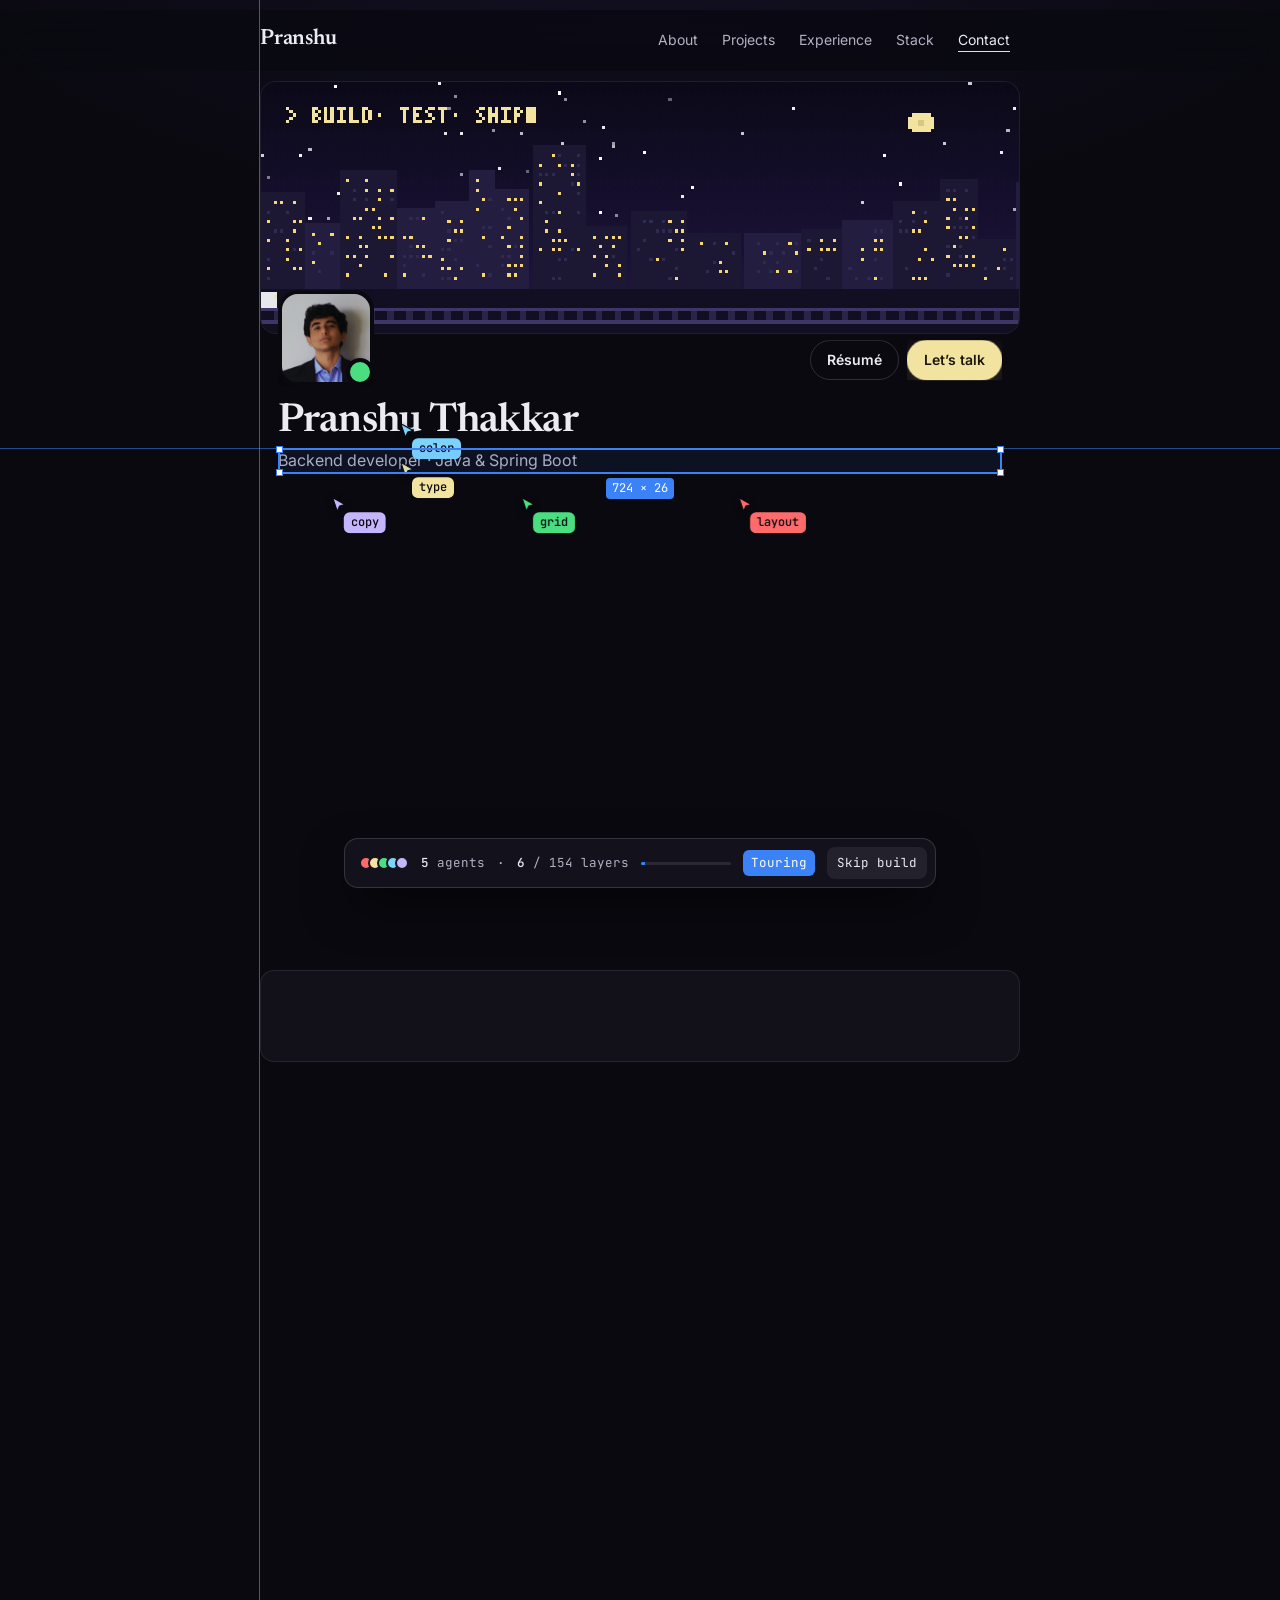
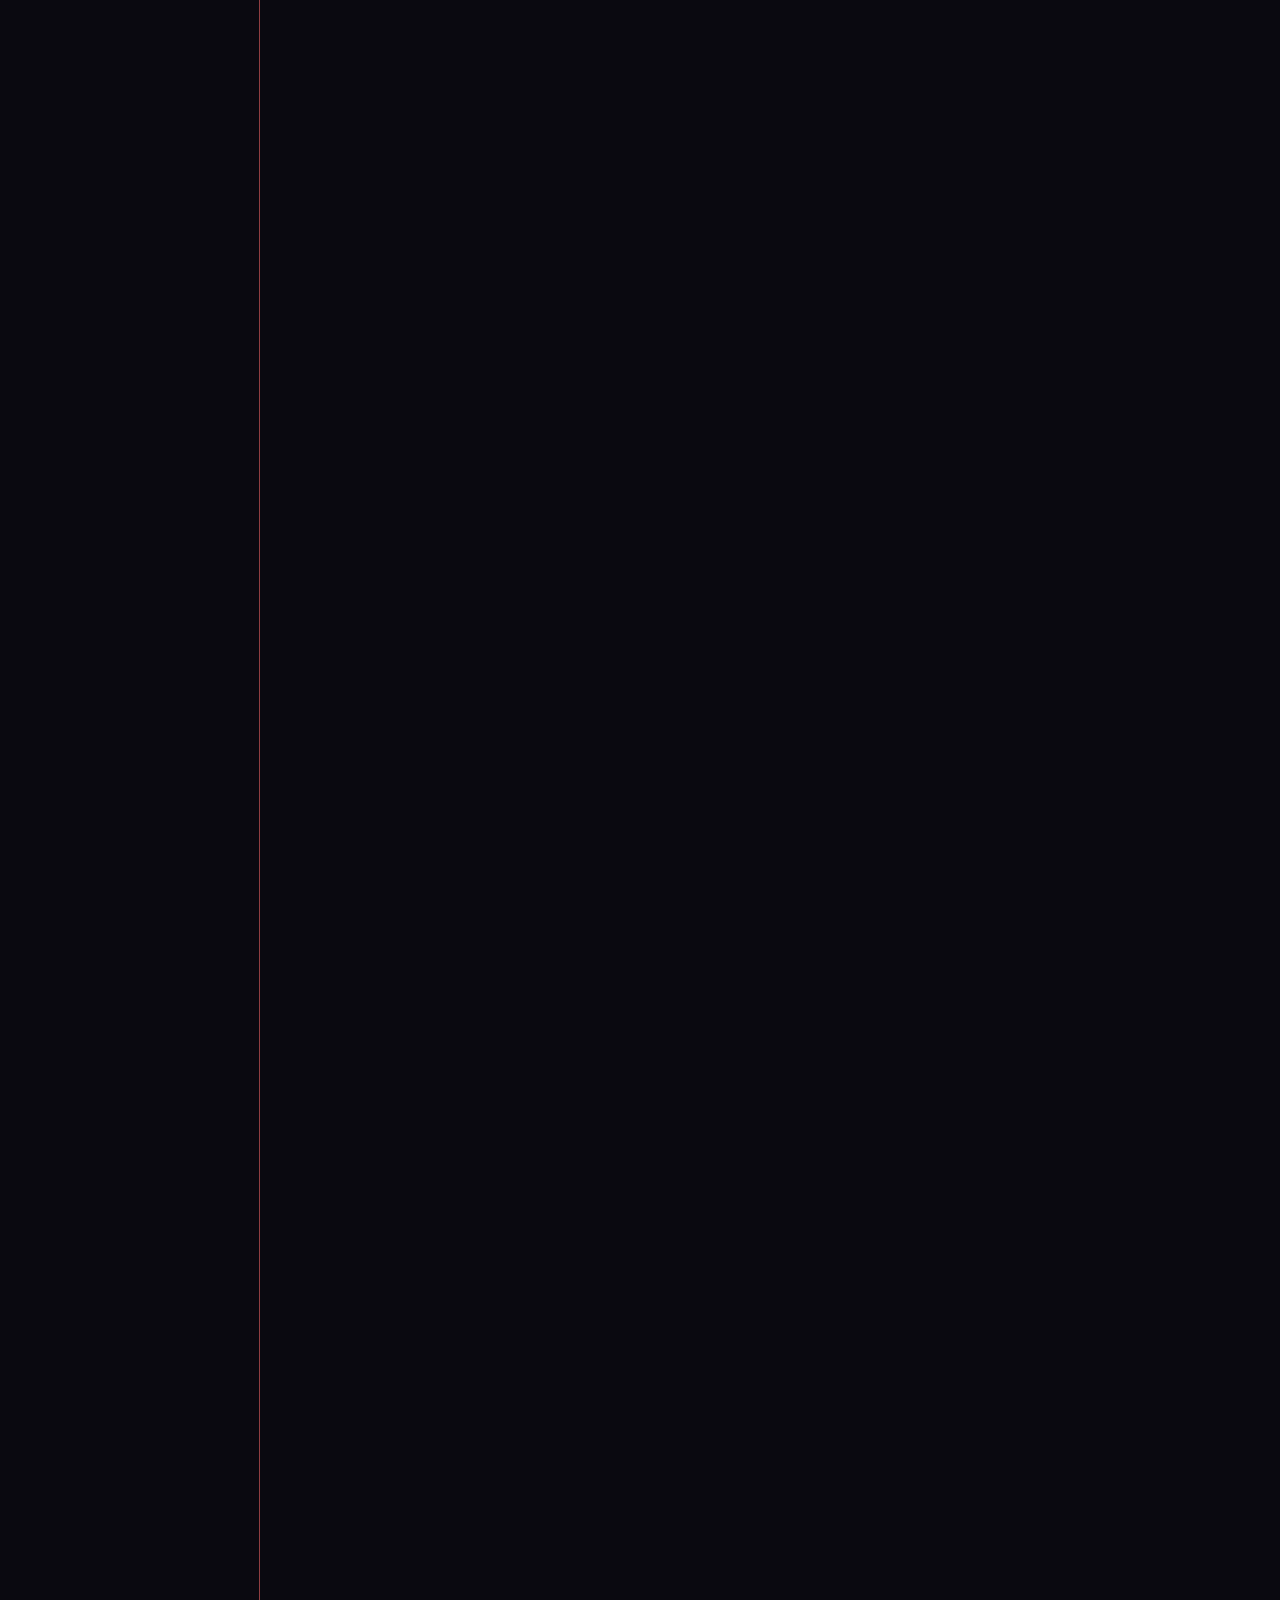
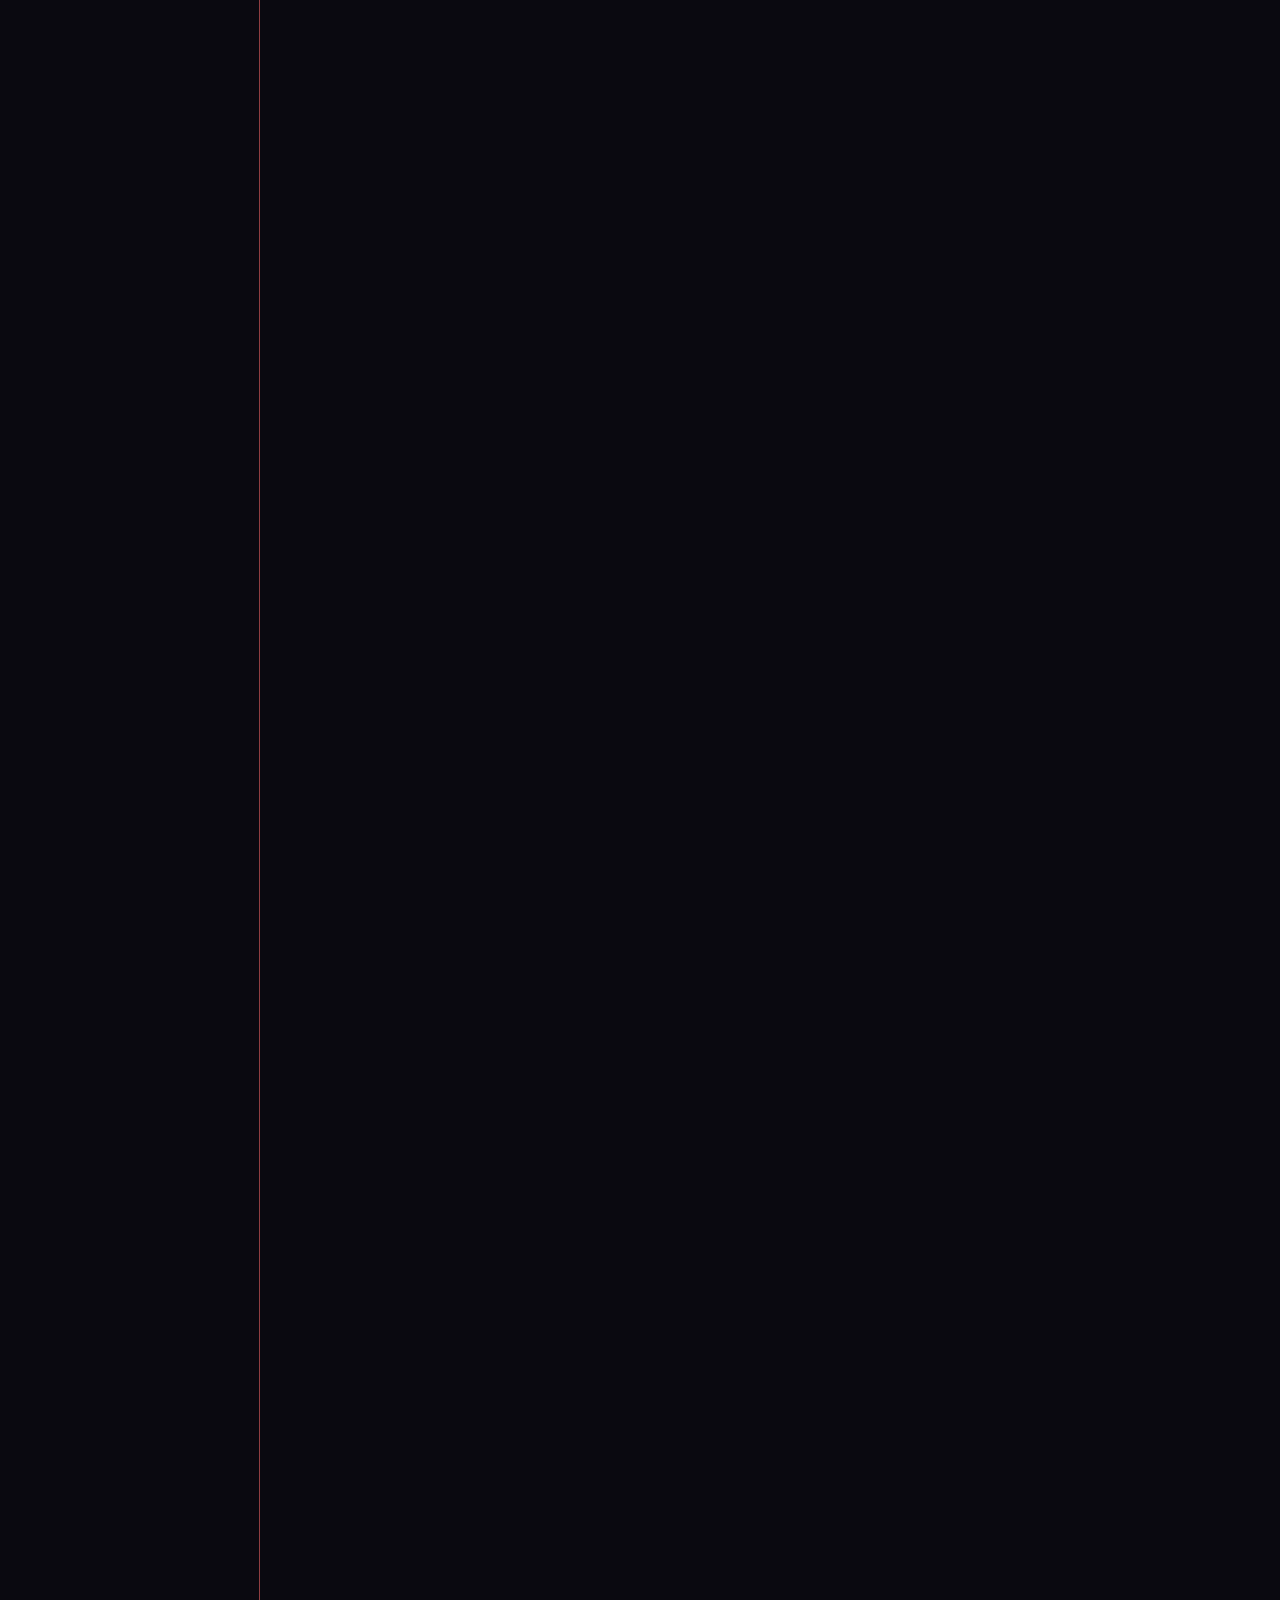
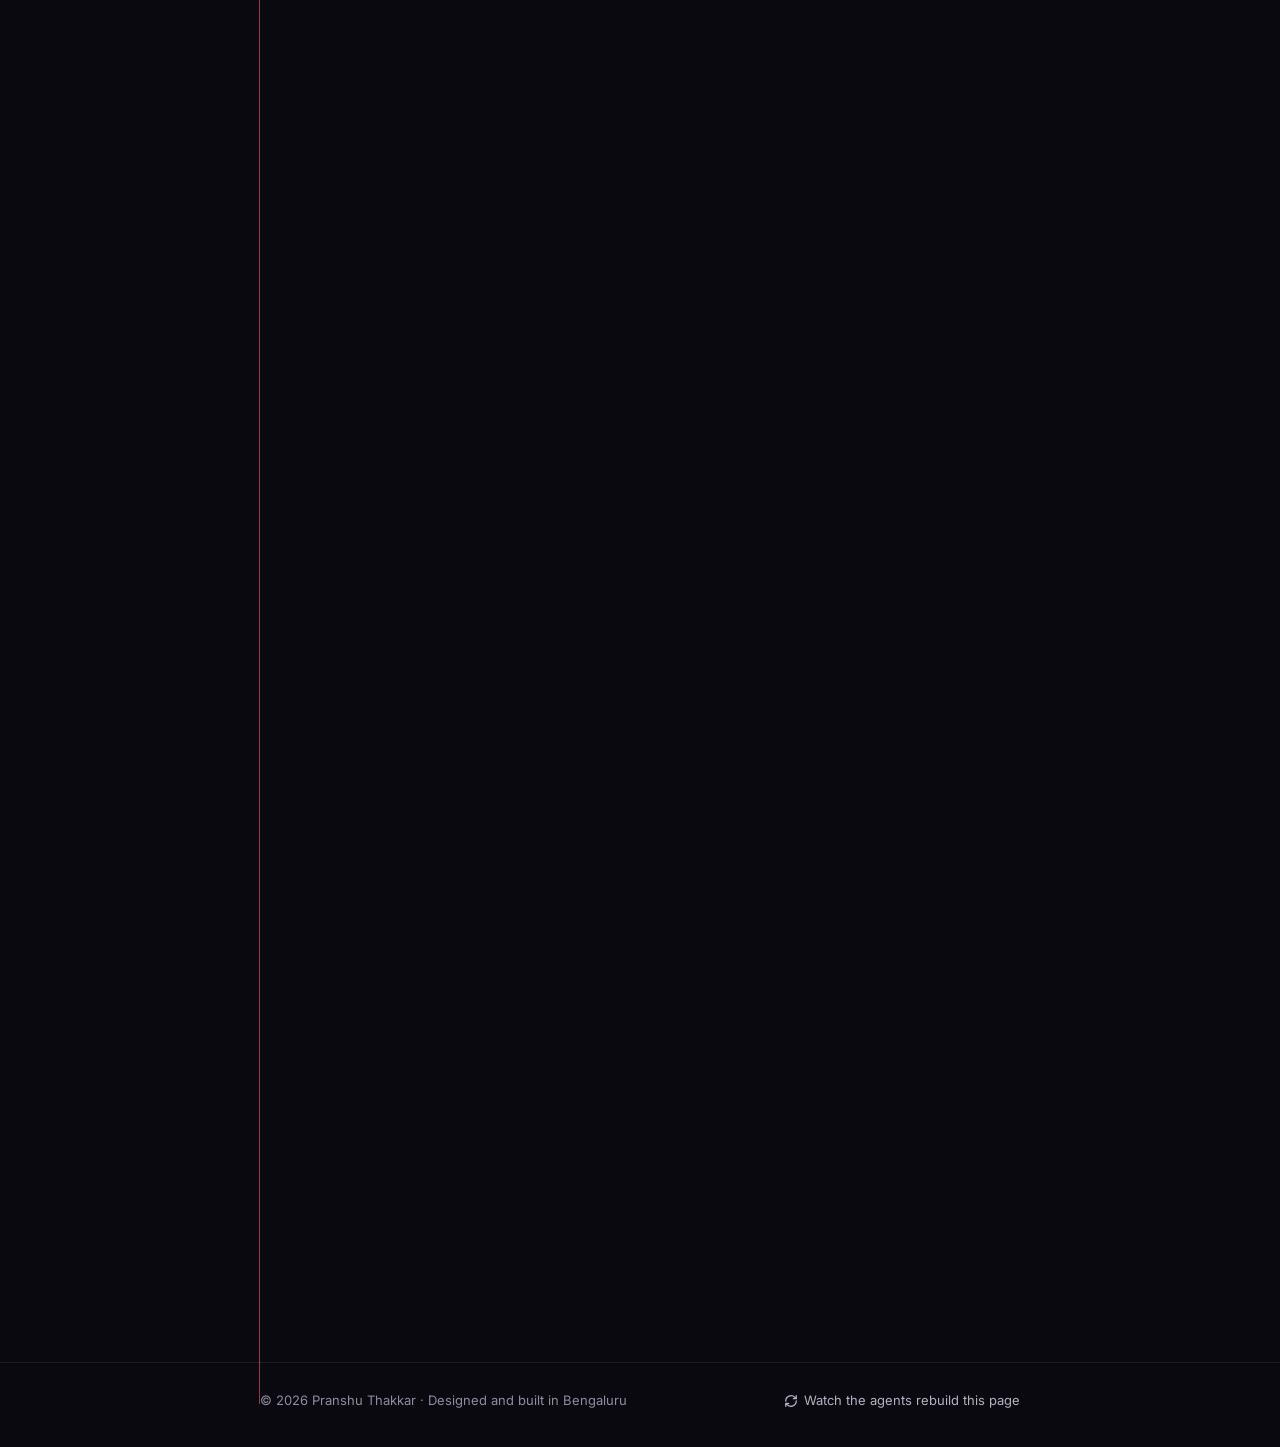
<file: index.html>
<!DOCTYPE html>
<html lang="en">
<head>
<meta charset="utf-8">
<meta name="viewport" content="width=device-width, initial-scale=1">
<title>Pranshu Thakkar Software Developer · CSE @ MIT Bengaluru</title>
<meta name="description" content="Pranshu Thakkar Computer Science undergraduate at Manipal Institute of Technology, Bengaluru. Software engineering, data and reliable systems.">
<meta name="robots" content="index, follow">
<meta name="author" content="Pranshu Thakkar">
<meta name="theme-color" content="#0a0910">
<script>
(() => {
  const root = document.documentElement;
  root.classList.add('js');
  /* Opening: agents build the page layer by layer, once per tab session, never with reduced motion */
  let seen = false;
  try { seen = sessionStorage.getItem('introSeen') === '1'; } catch (e) {}
  if (!seen && !matchMedia('(prefers-reduced-motion: reduce)').matches) {
    root.classList.add('building');
    setTimeout(() => root.classList.remove('building'), 60000); // failsafe
    setTimeout(() => { if (!root.classList.contains('bld-on')) root.classList.remove('building'); }, 3000);
  }
})();
</script>
<link rel="canonical" href="https://pranshu1606.github.io/">
<meta property="og:type" content="website">
<meta property="og:site_name" content="Pranshu Thakkar">
<meta property="og:url" content="https://pranshu1606.github.io/">
<meta property="og:title" content="Pranshu Thakkar — Software, built with precision and care">
<meta property="og:description" content="CSE undergrad at MIT Bengaluru. Java, Spring Boot, Python and SQL — building reliable back ends and data workflows. Open to 2027 internships.">
<meta property="og:image" content="https://pranshu1606.github.io/og-image.png">
<meta property="og:image:width" content="1200">
<meta property="og:image:height" content="630">
<meta property="og:image:alt" content="Pranshu Thakkar — Software, built with precision and care.">
<meta name="twitter:card" content="summary_large_image">
<meta name="twitter:title" content="Pranshu Thakkar — Software, built with precision and care">
<meta name="twitter:description" content="CSE undergrad at MIT Bengaluru. Java, Spring Boot, Python and SQL. Open to 2027 internships.">
<meta name="twitter:image" content="https://pranshu1606.github.io/og-image.png">
<script type="application/ld+json">
{
  "@context": "https://schema.org",
  "@type": "Person",
  "name": "Pranshu Thakkar",
  "url": "https://pranshu1606.github.io/",
  "image": "https://pranshu1606.github.io/profile.jpg",
  "jobTitle": "Software Developer",
  "description": "Computer Science undergraduate at Manipal Institute of Technology, Bengaluru, building reliable back ends and data workflows with Java, Spring Boot, Python and SQL.",
  "alumniOf": { "@type": "CollegeOrUniversity", "name": "Manipal Institute of Technology, Bengaluru" },
  "knowsAbout": ["Java", "Spring Boot", "Python", "SQL", "REST APIs", "Docker", "AWS", "Data Analysis"],
  "sameAs": [
    "https://github.com/pranshu1606",
    "https://www.linkedin.com/in/pranshu-t-aba933325/",
    "https://leetcode.com/u/pranshu_thakkar/"
  ]
}
</script>
<link rel="preconnect" href="https://fonts.googleapis.com">
<link rel="preconnect" href="https://fonts.gstatic.com" crossorigin>
<link href="https://fonts.googleapis.com/css2?family=Inter:wght@400;500;600;700;800&family=JetBrains+Mono:wght@400;500;700&family=Newsreader:opsz,wght@6..72,500;6..72,600;6..72,700&display=swap" rel="stylesheet">
<link rel="icon" href="data:image/svg+xml,%3Csvg xmlns='http://www.w3.org/2000/svg' viewBox='0 0 64 64'%3E%3Crect width='64' height='64' rx='15' fill='%230a0910'/%3E%3Ctext x='32' y='43' font-family='Georgia,serif' font-weight='700' font-size='28' fill='%23f2e3a0' text-anchor='middle'%3EPT%3C/text%3E%3C/svg%3E">
<style>
:root{
  color-scheme:dark;
  --bg:#0a0910;
  --card:#12111a;
  --card-2:#181722;
  --line:rgba(255,255,255,.08);
  --line-2:rgba(255,255,255,.15);
  --text:#ecebf2;
  --text-2:#b4b1c3;
  --text-3:#8f8ca1;
  --accent:#f2e3a0;
  --accent-ink:#1b1707;
  --green:#4ade80;
  --orange:#fbbf5c;
  --red:#ff6b6b;
  --sel:#3b82f6;
  --serif:"Newsreader",Georgia,"Times New Roman",serif;
  --font:"Inter",-apple-system,BlinkMacSystemFont,"Segoe UI",Roboto,Helvetica,Arial,sans-serif;
  --mono:"JetBrains Mono","SF Mono",ui-monospace,Menlo,Consolas,monospace;
  --ease:cubic-bezier(.28,.11,.32,1);
  --ease-out:cubic-bezier(.16,1,.3,1);
  --dur-fast:150ms;
  --dur-base:250ms;
  --z-rail:40;
  --z-nav:50;
  --z-build:90;
  --z-bar:95;
  --z-skip:200;
}
*{box-sizing:border-box;margin:0;padding:0}
html{scroll-behavior:smooth;-webkit-text-size-adjust:100%}
body{background:radial-gradient(1100px 520px at 50% -140px,rgba(124,92,255,.10),transparent 70%),var(--bg);color:var(--text);font-family:var(--font);font-size:16px;line-height:1.6;-webkit-font-smoothing:antialiased;overflow-x:hidden}
a{color:inherit;text-decoration:none}
button{font:inherit;color:inherit;background:none;border:0;cursor:pointer}
a,button,summary{touch-action:manipulation}
summary{cursor:pointer}
img,svg,canvas{display:block}
h1,h2,h3{text-wrap:balance}
p,li{text-wrap:pretty}
::selection{background:rgba(242,227,160,.3)}
:focus-visible{outline:2px solid var(--accent);outline-offset:3px;border-radius:6px}
section[id]{scroll-margin-top:72px}
.skip{position:fixed;left:16px;top:-60px;z-index:var(--z-skip);padding:10px 16px;border-radius:999px;background:var(--accent);color:var(--accent-ink);font-size:14px;font-weight:600;transition:top .2s var(--ease)}
.skip:focus{top:10px}
.col{width:min(760px,100% - 40px);margin-inline:auto}
.mono{font-family:var(--mono)}

/* ---------- Nav ---------- */
.nav{position:sticky;top:0;z-index:var(--z-nav);background:rgba(10,9,16,.78);backdrop-filter:saturate(160%) blur(16px);-webkit-backdrop-filter:saturate(160%) blur(16px);border-bottom:1px solid transparent;transition:border-color .3s}
.nav.scrolled{border-bottom-color:var(--line)}
.nav .col{height:60px;display:flex;align-items:center;justify-content:space-between;gap:16px}
.brand{font-family:var(--serif);font-size:22px;font-weight:600;letter-spacing:-.01em;display:inline-flex;align-items:center;min-height:44px}
.nav ul{display:flex;gap:4px;list-style:none;font-size:14px}
.nav ul a{display:inline-flex;align-items:center;min-height:44px;padding:0 10px;color:var(--text-2);border-radius:8px;transition:color var(--dur-fast)}
.nav ul a:hover,.nav ul a.active{color:var(--text)}
.nav ul a.active{text-decoration:underline;text-underline-offset:6px;text-decoration-color:var(--accent)}
@media (max-width:640px){.nav ul li:not(.keep){display:none}}

/* ---------- Profile header ---------- */
.banner{position:relative;margin-top:20px;border-radius:16px;overflow:hidden;border:1px solid var(--line);background:#0d0b1a;aspect-ratio:3/1}
.banner canvas{width:100%;height:100%;image-rendering:pixelated;image-rendering:crisp-edges}
.banner .tagline{position:absolute;right:12px;bottom:10px;font-family:var(--mono);font-size:12px;color:rgba(242,227,160,.85);background:rgba(10,9,16,.6);padding:3px 8px;border-radius:6px}
.profile{display:flex;align-items:flex-end;justify-content:space-between;gap:16px;margin-top:-44px;padding:0 18px}
.avatar{position:relative;width:96px;height:96px;flex:none;border-radius:20px;border:4px solid var(--bg);background:linear-gradient(145deg,#2a2245,#141024);display:grid;place-items:center;font-family:var(--serif);font-size:38px;font-weight:700;color:var(--accent);box-shadow:0 10px 30px -10px rgba(0,0,0,.8)}
.avatar img{width:100%;height:100%;object-fit:cover;border-radius:16px}
.avatar::after{content:"";position:absolute;right:-4px;bottom:-4px;width:20px;height:20px;border-radius:50%;background:var(--green);border:4px solid var(--bg)}
.p-actions{display:flex;gap:8px;padding-bottom:6px}
.btn{display:inline-flex;align-items:center;justify-content:center;gap:8px;min-height:40px;padding:0 16px;border-radius:999px;font-size:14px;font-weight:600;border:1px solid var(--line-2);transition:background var(--dur-fast),border-color var(--dur-fast),transform var(--dur-fast)}
.btn:hover{background:rgba(255,255,255,.06);border-color:rgba(255,255,255,.28)}
.btn:active{transform:scale(.97)}
.btn-accent{background:var(--accent);color:var(--accent-ink);border-color:transparent;box-shadow:0 0 0 1px rgba(242,227,160,.4),0 8px 30px -8px rgba(242,227,160,.45)}
.btn-accent:hover{background:#f8edbd;border-color:transparent}
.who{padding:14px 18px 0}
.who h1{font-family:var(--serif);font-size:clamp(32px,5vw,40px);font-weight:600;line-height:1.1;letter-spacing:-.015em}
.who .role{margin-top:4px;color:var(--text-2);font-size:16px}
.meta{display:flex;flex-wrap:wrap;gap:6px 16px;margin-top:12px;font-family:var(--mono);font-size:13px;color:var(--text-3)}
.meta span{display:inline-flex;align-items:center;gap:6px}
.meta .live{color:var(--green)}
.dot{width:8px;height:8px;border-radius:50%;background:var(--green);box-shadow:0 0 0 0 rgba(74,222,128,.6);animation:pulse 2s infinite}
@keyframes pulse{70%{box-shadow:0 0 0 7px rgba(74,222,128,0)}100%{box-shadow:0 0 0 0 rgba(74,222,128,0)}}

/* ---------- Sections ---------- */
.sec{padding:56px 0 0}
.sec h2{font-family:var(--serif);font-size:28px;font-weight:600;letter-spacing:-.01em;line-height:1.2;margin-bottom:18px;display:flex;align-items:baseline;gap:12px}
.sec h2 small{font-family:var(--mono);font-size:12px;font-weight:400;color:var(--text-3);letter-spacing:0}
.lede p{color:var(--text-2);font-size:16.5px;line-height:1.75}
.lede p+p{margin-top:14px}
.lede b{color:var(--text);font-weight:600}
.kicker{font-family:var(--mono);font-size:12px;font-weight:700;letter-spacing:.08em;text-transform:uppercase;color:var(--text-3);margin:28px 0 12px}
.snap{list-style:none;display:grid;grid-template-columns:1fr 1fr;gap:8px 24px;font-family:var(--mono);font-size:13.5px;color:var(--text-2)}
.snap li{position:relative;padding-left:18px}
.snap li::before{content:"▸";position:absolute;left:0;color:var(--green)}
@media (max-width:560px){.snap{grid-template-columns:1fr}}
.stats{display:grid;grid-template-columns:repeat(4,1fr);margin-top:28px;border:1px solid var(--line);border-radius:14px;overflow:hidden;background:var(--card)}
.stat{padding:16px 18px;border-left:1px solid var(--line)}
.stat:first-child{border-left:0}
.stat b{display:block;font-family:var(--serif);font-size:30px;font-weight:600;line-height:1.1;font-variant-numeric:tabular-nums}
.stat span{font-size:13px;color:var(--text-3)}
@media (max-width:560px){.stats{grid-template-columns:1fr 1fr}.stat:nth-child(3){border-left:0}.stat:nth-child(n+3){border-top:1px solid var(--line)}}

/* Contact links */
.links{display:flex;flex-wrap:wrap;gap:8px}
.lk{display:inline-flex;align-items:center;gap:8px;min-height:40px;padding:0 14px;border-radius:10px;font-size:14px;color:var(--text-2);background:var(--card);border:1px solid var(--line);transition:color var(--dur-fast),border-color var(--dur-fast),background var(--dur-fast)}
.lk:hover{color:var(--text);border-color:var(--line-2);background:var(--card-2)}
.lk svg{width:16px;height:16px;flex:none}
.lk .ext{opacity:.5;width:12px;height:12px}

/* ---------- Projects ---------- */
.projects{display:grid;grid-template-columns:1fr 1fr;gap:16px}
.proj{display:flex;flex-direction:column;background:var(--card);border:1px solid var(--line);border-radius:16px;overflow:hidden;transition:border-color var(--dur-base)}
.proj:hover{border-color:var(--line-2)}
.proj.feat{grid-column:1/-1}
.shot{position:relative;aspect-ratio:16/9;background:#0e0d16;border-bottom:1px solid var(--line);overflow:hidden}
.proj.feat .shot{aspect-ratio:auto;height:240px}
.pbody{padding:18px 18px 20px;display:flex;flex-direction:column;gap:10px;flex:1}
.ptop{display:flex;align-items:center;justify-content:space-between;gap:8px;font-family:var(--mono);font-size:12px;color:var(--text-3)}
.badge{display:inline-flex;align-items:center;gap:6px;padding:3px 9px;border-radius:999px;font-family:var(--mono);font-size:12px;font-weight:500}
.badge.live{color:var(--green);background:rgba(74,222,128,.1);border:1px solid rgba(74,222,128,.3)}
.badge.wip{color:var(--orange);background:rgba(251,191,92,.1);border:1px solid rgba(251,191,92,.3)}
.badge.wip .dot{background:var(--orange);animation:none}
.proj h3{font-family:var(--serif);font-size:22px;font-weight:600;line-height:1.2}
.proj p{font-size:14.5px;color:var(--text-2);line-height:1.65}
.proj p b{color:var(--text);font-weight:600}
.tags{display:flex;flex-wrap:wrap;gap:6px}
.tag{font-family:var(--mono);font-size:12px;color:var(--text-2);padding:2px 8px;border-radius:6px;background:rgba(255,255,255,.04);border:1px solid var(--line)}
.plinks{display:flex;gap:16px;margin-top:auto;padding-top:6px;font-size:14px}
.plinks a{display:inline-flex;align-items:center;gap:6px;min-height:32px;color:var(--accent)}
.plinks a:hover{text-decoration:underline;text-underline-offset:4px}
.feats{list-style:none;display:grid;grid-template-columns:1fr 1fr;gap:6px 20px;font-size:14px;color:var(--text-2)}
.feats li{position:relative;padding-left:18px}
.feats li::before{content:"✓";position:absolute;left:0;color:var(--green);font-weight:700}
.feats code,.proj p code{font-family:var(--mono);font-size:13px;color:var(--text)}
@media (max-width:640px){.projects{grid-template-columns:1fr}.feats{grid-template-columns:1fr}}

/* Project previews */
.arch{position:absolute;inset:0;display:grid;grid-template-columns:auto 1fr auto 1fr auto;align-items:center;gap:0 4px;padding:20px 28px;font-family:var(--mono)}
.node{padding:9px 12px;border-radius:10px;background:#16152a;border:1px solid rgba(255,255,255,.12);text-align:center;font-size:12px;color:var(--text);white-space:nowrap}
.node small{display:block;color:var(--text-3);font-size:12px}
.node.svc{border-color:rgba(251,191,92,.45);box-shadow:0 0 24px -8px rgba(251,191,92,.5)}
.node.db{border-color:rgba(91,140,255,.4)}
.stack{display:grid;gap:8px}
.wire{position:relative;height:2px;background:repeating-linear-gradient(90deg,rgba(242,227,160,.6) 0 6px,transparent 6px 11px);background-size:22px 2px;animation:flow 1s linear infinite;margin:0 6px}
.wire span{position:absolute;left:50%;bottom:8px;transform:translateX(-50%);font-size:12px;color:var(--text-3);white-space:nowrap}
@keyframes flow{to{background-position:22px 0}}
@media (max-width:640px){.proj.feat .shot{height:auto;aspect-ratio:auto}.arch{position:static;grid-template-columns:1fr;gap:10px;justify-items:center;padding:20px}.wire{width:2px;height:22px;background:repeating-linear-gradient(180deg,rgba(242,227,160,.6) 0 6px,transparent 6px 11px)}.wire span{left:12px;bottom:auto;top:50%;transform:translateY(-50%)}.stack{display:flex;flex-wrap:wrap;justify-content:center;gap:8px}}
.sqlprev{position:absolute;inset:0;display:grid;grid-template-columns:1.2fr 1fr;gap:14px;padding:18px}
.sql{font-family:var(--mono);font-size:12px;line-height:1.75;color:var(--text-2);white-space:pre;overflow:hidden}
.sql .k{color:#c4a7ff}.sql .f{color:#7dd3fc}.sql .s{color:var(--orange)}.sql .n{color:var(--green)}
.bars{display:flex;align-items:flex-end;gap:5px;height:100%;padding-top:10px;border-bottom:1px solid var(--line)}
.bars i{flex:1;border-radius:3px 3px 0 0;background:linear-gradient(180deg,#a78bfa,#5b8cff);height:var(--h)}
.ghprev{position:absolute;inset:0;display:grid;grid-template-columns:repeat(26,1fr);grid-template-rows:repeat(7,1fr);gap:3px;padding:20px}
.ghprev i{border-radius:2px;background:#1c1b29}
.ghprev i.a{background:#1f5f3a}.ghprev i.b{background:#2f9e5a}.ghprev i.c{background:#4ade80}

/* Testing report */
.report{grid-column:1/-1;border-top:1px solid var(--line);margin-top:8px}
.report summary{list-style:none;display:flex;align-items:center;justify-content:space-between;gap:12px;min-height:48px;padding:12px 0 4px;font-weight:600;font-size:15px}
.report summary::-webkit-details-marker{display:none}
.report summary small{font-family:var(--mono);font-weight:400;font-size:12px;color:var(--text-3)}
.report summary .chev{transition:transform var(--dur-base) var(--ease-out);color:var(--text-3)}
.report[open] summary .chev{transform:rotate(180deg)}
.report .intro-p{font-size:14px;color:var(--text-2);margin:8px 0 14px}
.kpis{display:grid;grid-template-columns:repeat(4,1fr);gap:8px;margin-bottom:14px}
.kpi{padding:12px;border-radius:10px;background:rgba(255,255,255,.03);border:1px solid var(--line)}
.kpi b{display:block;font-family:var(--mono);font-size:20px;color:var(--text);font-variant-numeric:tabular-nums}
.kpi span{font-size:12px;color:var(--text-3)}
.runs{width:100%;border-collapse:collapse;font-size:13px}
.runs th{text-align:left;font-family:var(--mono);font-size:12px;font-weight:500;color:var(--text-3);padding:6px 8px;border-bottom:1px solid var(--line)}
.runs td{padding:8px;border-bottom:1px solid var(--line);color:var(--text-2);vertical-align:top}
.runs td:first-child{color:var(--text);font-weight:500}
.runs td:last-child{font-family:var(--mono);white-space:nowrap;text-align:right}
.pill{display:inline-block;font-style:normal;font-family:var(--mono);font-size:12px;line-height:18px;padding:0 6px;border-radius:5px;margin-right:6px}
.pill.ok{color:var(--green);background:rgba(74,222,128,.12)}.pill.warn{color:var(--orange);background:rgba(251,191,92,.12)}.pill.er{color:var(--red);background:rgba(255,107,107,.12)}
.tablewrap{overflow-x:auto}
.notes{display:grid;grid-template-columns:repeat(3,1fr);gap:16px;margin:16px 0 4px;font-size:13.5px;color:var(--text-2)}
.notes b{display:block;color:var(--text);margin-bottom:4px}
@media (max-width:640px){.kpis{grid-template-columns:1fr 1fr}.notes{grid-template-columns:1fr}.runs{min-width:560px}}

/* ---------- Experience / education ---------- */
.xp{display:grid;gap:12px}
.xp-item{display:grid;grid-template-columns:44px 1fr;gap:16px;padding:18px;border-radius:14px;background:var(--card);border:1px solid var(--line)}
.logo{width:44px;height:44px;border-radius:10px;display:grid;place-items:center;overflow:hidden;background:#fff;font-family:var(--serif);font-weight:700;font-size:18px;color:var(--accent-ink)}
.logo img{width:40px;height:auto}
.logo.alt{background:linear-gradient(145deg,#2a2245,#161226);color:var(--accent)}
.xp-head{display:flex;flex-wrap:wrap;align-items:baseline;justify-content:space-between;gap:2px 12px}
.xp-head h3{font-size:16.5px;font-weight:600}
.xp-head h3 span{color:var(--text-3);font-weight:400}
.xp-head time,.xp-head .when{font-family:var(--mono);font-size:12.5px;color:var(--text-3);font-variant-numeric:tabular-nums}
.xp-item p{margin-top:6px;font-size:14.5px;color:var(--text-2)}
.xp-item ul{margin:10px 0 0 18px;font-size:14.5px;color:var(--text-2);display:grid;gap:4px}
.xp-item ul b{color:var(--text);font-weight:600}
.xp-item .tags{margin-top:12px}
.score{font-family:var(--serif);font-size:20px;font-weight:600;color:var(--text)}

/* ---------- Tech stack ---------- */
.tabs{display:flex;flex-wrap:wrap;gap:6px;margin-bottom:14px}
.tabs button{display:inline-flex;align-items:center;min-height:36px;padding:0 14px;border-radius:999px;font-size:13.5px;color:var(--text-2);border:1px solid var(--line);background:var(--card);transition:background var(--dur-fast),color var(--dur-fast),border-color var(--dur-fast)}
.tabs button:hover{color:var(--text)}
.tabs button[aria-pressed=true]{background:var(--accent);color:var(--accent-ink);border-color:transparent;font-weight:600}
.techs{display:grid;grid-template-columns:repeat(auto-fill,minmax(150px,1fr));gap:8px}
.tech{display:flex;align-items:center;gap:10px;min-height:44px;padding:8px 12px;border-radius:10px;background:var(--card);border:1px solid var(--line);font-size:14px}
.tech[hidden]{display:none}
.tech img{width:20px;height:20px;flex:none}
.tech img.inv{filter:invert(1)}
.tech .ti{width:20px;height:20px;flex:none;border-radius:5px;display:grid;place-items:center;font-family:var(--mono);font-size:12px;font-weight:700;color:var(--accent-ink);background:var(--c,var(--accent))}

/* Certifications */
.certs{display:grid;gap:8px}
.cert{display:grid;grid-template-columns:36px 1fr auto;align-items:center;gap:12px;padding:12px 14px;border-radius:12px;background:var(--card);border:1px solid var(--line);font-size:14px}
.cert .ci{width:36px;height:36px;border-radius:9px;display:grid;place-items:center;font-weight:700;color:#fff;background:var(--c)}
.cert b{display:block;font-weight:600}
.cert small{font-size:13px;color:var(--text-3)}
.cert .v{font-size:13px;color:var(--accent);display:inline-flex;align-items:center;min-height:32px}
.cert .v:hover{text-decoration:underline;text-underline-offset:4px}

/* ---------- GitHub activity ---------- */
.gh-card{padding:18px;border-radius:16px;background:var(--card);border:1px solid var(--line)}
.gh-scroll{overflow-x:auto;padding-bottom:6px}
.gh-months{position:relative;height:18px;font-family:var(--mono);font-size:12px;color:var(--text-3);min-width:max-content}
.gh-months span{position:absolute;top:0}
.gh-grid{display:grid;grid-template-rows:repeat(7,11px);grid-auto-flow:column;grid-auto-columns:11px;gap:3px;width:max-content}
.gh-grid i,.gh-key i{display:block;width:11px;height:11px;border-radius:2px;background:#1c1b29}
.gh-grid i.pad{visibility:hidden}
.gh-grid i.l1,.gh-key i.l1{background:#1f5f3a}.gh-grid i.l2,.gh-key i.l2{background:#2a8a4f}.gh-grid i.l3,.gh-key i.l3{background:#38b866}.gh-grid i.l4,.gh-key i.l4{background:#4ade80}
.gh-legend{display:flex;justify-content:space-between;align-items:center;flex-wrap:wrap;gap:8px;margin-top:10px;font-family:var(--mono);font-size:12px;color:var(--text-3)}
.gh-key{display:inline-flex;align-items:center;gap:3px}
.gh-commits{list-style:none;margin-top:14px;border-top:1px solid var(--line)}
.gh-commits a{display:grid;grid-template-columns:1fr auto;gap:2px 12px;padding:10px 0;border-bottom:1px solid var(--line);font-size:14px}
.gh-commits a:hover .msg{text-decoration:underline;text-underline-offset:4px}
.gh-commits .repo{font-family:var(--mono);font-size:12px;color:var(--text-3)}
.gh-commits time{font-family:var(--mono);font-size:12px;color:var(--text-3);grid-row:span 2}
.gh-fallback{font-size:14px;color:var(--text-2)}
.gh-fallback a{color:var(--accent)}

/* ---------- Scrolled too far ---------- */
.end{padding:110px 0 60px;text-align:center}
.end h2{font-family:var(--serif);font-size:clamp(34px,6vw,48px);font-weight:600;letter-spacing:-.015em}
.end p{margin:12px auto 0;max-width:480px;color:var(--text-2)}
.end .ctas{display:flex;flex-wrap:wrap;justify-content:center;gap:10px;margin-top:28px}
.end .btn-accent{min-height:46px;padding:0 22px;font-size:15px}
.copy-tip{display:block;min-height:20px;margin-top:10px;font-family:var(--mono);font-size:12px;color:var(--green)}
.quote{margin-top:64px;font-family:var(--serif);font-style:italic;font-size:22px;color:var(--text)}
.quote cite{display:block;margin-top:8px;font-family:var(--mono);font-style:normal;font-size:12px;letter-spacing:.12em;text-transform:uppercase;color:var(--text-3)}
footer{border-top:1px solid var(--line);padding:22px 0 30px;font-size:13px;color:var(--text-3)}
footer .col{display:flex;flex-wrap:wrap;justify-content:space-between;gap:10px;align-items:center}
footer button{color:var(--text-2);display:inline-flex;align-items:center;gap:6px;min-height:32px}
footer button:hover{color:var(--text)}

/* ---------- Side rail + HIRE ME sign (wide screens) ---------- */
.rail{position:fixed;right:18px;top:50%;transform:translateY(-50%);z-index:var(--z-rail);display:none;flex-direction:column;gap:4px;padding:6px;border-radius:14px;background:rgba(18,17,26,.7);border:1px solid var(--line);backdrop-filter:blur(10px);-webkit-backdrop-filter:blur(10px)}
.rail a{position:relative;width:36px;height:36px;border-radius:9px;display:grid;place-items:center;color:var(--text-3);transition:color var(--dur-fast),background var(--dur-fast)}
.rail a:hover,.rail a.active{color:var(--text);background:rgba(255,255,255,.07)}
.rail a.active{color:var(--accent)}
.rail svg{width:17px;height:17px}
.rail span{position:absolute;right:46px;top:50%;transform:translateY(-50%);padding:4px 8px;border-radius:6px;background:#1d1c28;border:1px solid var(--line-2);font-size:12px;color:var(--text);white-space:nowrap;opacity:0;pointer-events:none;transition:opacity var(--dur-fast)}
.rail a:hover span,.rail a:focus-visible span{opacity:1}
.hire{position:fixed;left:max(24px,calc(50% - 600px));top:34vh;z-index:var(--z-rail);display:none}
.hire::before{content:"";position:absolute;left:50%;bottom:100%;width:1px;height:34vh;background:linear-gradient(transparent,rgba(255,255,255,.25))}
.hire a{display:block;padding:12px 16px;border-radius:12px;border:2px solid rgba(255,250,225,.85);font-family:var(--mono);font-weight:700;font-size:22px;letter-spacing:.14em;color:#fffbe6;text-shadow:0 0 6px rgba(255,240,180,.9),0 0 18px rgba(242,227,160,.7),0 0 36px rgba(242,227,160,.45);box-shadow:0 0 12px rgba(255,240,180,.5),0 0 40px rgba(242,227,160,.25),inset 0 0 14px rgba(255,240,180,.3);animation:flicker 6s infinite;transition:transform var(--dur-base) var(--ease-out)}
.hire a:hover{transform:rotate(-2deg) scale(1.04)}
@keyframes flicker{0%,18%,22%,62%,64%,100%{opacity:1}20%,63%{opacity:.45}}
@media (min-width:1100px){.rail{display:flex}}
@media (min-width:1280px){.hire{display:block}}

/* ---------- Agent build reveal ---------- */
.building main{opacity:0}
.building.bld-on main{opacity:1}
.building .layer:not(.on){opacity:0;clip-path:inset(0 100% 0 0)}
.building .layer{transition:opacity .6s var(--ease-out),clip-path .9s var(--ease-out)}
.building .layer.on{clip-path:inset(0 0 0 0)}
.building .rail,.building .hire{opacity:0;transition:opacity .6s}
.building.bld-done .rail,.building.bld-done .hire{opacity:1}
.bld-layer{position:absolute;left:0;top:0;width:100%;height:0;z-index:var(--z-build);pointer-events:none}
.agent{position:absolute;left:0;top:0;transition:transform .7s var(--ease-out),opacity .3s;will-change:transform}
.agent svg{width:18px;height:18px;filter:drop-shadow(0 2px 3px rgba(0,0,0,.6))}
.agent b{position:absolute;left:14px;top:16px;padding:1px 7px;border-radius:6px;font-family:var(--mono);font-size:12px;font-weight:500;color:#0a0910;background:var(--c);white-space:nowrap}
.selbox{position:absolute;border:2px solid var(--sel);background:rgba(59,130,246,.08);transition:opacity .4s}
.selbox i{position:absolute;width:7px;height:7px;background:#fff;border:1.5px solid var(--sel)}
.selbox i:nth-child(1){left:-4px;top:-4px}.selbox i:nth-child(2){right:-4px;top:-4px}.selbox i:nth-child(3){left:-4px;bottom:-4px}.selbox i:nth-child(4){right:-4px;bottom:-4px}
.selbox em{position:absolute;left:50%;top:calc(100% + 6px);transform:translateX(-50%);padding:1px 6px;border-radius:4px;background:var(--sel);color:#fff;font-family:var(--mono);font-size:12px;font-style:normal;white-space:nowrap}
.guide-h{position:absolute;left:0;right:0;height:1px;background:rgba(59,130,246,.55);transition:top .3s var(--ease-out)}
.guide-v{position:absolute;top:0;width:1px;background:rgba(255,107,107,.55)}
.bld-bar{position:fixed;left:50%;bottom:22px;transform:translateX(-50%);z-index:var(--z-bar);display:flex;align-items:center;gap:12px;padding:8px 8px 8px 14px;border-radius:14px;background:rgba(20,19,30,.92);border:1px solid var(--line-2);box-shadow:0 20px 50px -10px rgba(0,0,0,.8);backdrop-filter:blur(12px);-webkit-backdrop-filter:blur(12px);font-family:var(--mono);font-size:12.5px;color:var(--text-2);transition:opacity .4s,transform .4s var(--ease-out);white-space:nowrap}
.bld-bar.gone{opacity:0;transform:translate(-50%,20px);pointer-events:none}
.bld-dots{display:flex}
.bld-dots i{width:14px;height:14px;border-radius:50%;background:var(--c);border:2px solid #14131e;margin-left:-5px}
.bld-dots i:first-child{margin-left:0}
.bld-bar b{color:var(--text);font-weight:500;font-variant-numeric:tabular-nums}
.bld-prog{width:90px;height:3px;border-radius:3px;background:rgba(255,255,255,.1);overflow:hidden}
.bld-prog i{display:block;height:100%;width:0;background:var(--sel);transition:width .2s}
.bld-mode{padding:3px 8px;border-radius:6px;background:var(--sel);color:#fff}
.bld-mode.ok{background:var(--green);color:#0a0910}
.bld-bar button{min-height:32px;padding:0 10px;border-radius:8px;color:var(--text);background:rgba(255,255,255,.07)}
.bld-bar button:hover{background:rgba(255,255,255,.14)}
@media (max-width:520px){.bld-prog,.bld-sep{display:none}.bld-bar{gap:8px;bottom:14px}}

@media (prefers-reduced-motion:reduce){
  *,*::before,*::after{animation:none!important;transition:none!important;scroll-behavior:auto!important}
}
</style>
</head>
<body>
<a class="skip" href="#about">Skip to content</a>

<header class="nav" id="nav">
  <div class="col">
    <a href="#top" class="brand" aria-label="Pranshu Thakkar, back to top">Pranshu</a>
    <nav aria-label="Primary">
      <ul>
        <li><a href="#about">About</a></li>
        <li><a href="#projects">Projects</a></li>
        <li><a href="#experience">Experience</a></li>
        <li><a href="#stack">Stack</a></li>
        <li class="keep"><a href="#contact">Contact</a></li>
      </ul>
    </nav>
  </div>
</header>

<div class="hire"><a href="#contact" aria-label="Hire me — go to contact">HIRE ME</a></div>

<nav class="rail" id="rail" aria-label="Sections">
  <a href="#about"><svg viewBox="0 0 24 24" fill="none" stroke="currentColor" stroke-width="2" stroke-linecap="round" stroke-linejoin="round" aria-hidden="true"><circle cx="12" cy="8" r="4"/><path d="M4 21a8 8 0 0 1 16 0"/></svg><span>About</span></a>
  <a href="#projects"><svg viewBox="0 0 24 24" fill="none" stroke="currentColor" stroke-width="2" stroke-linecap="round" stroke-linejoin="round" aria-hidden="true"><path d="M3 7a2 2 0 0 1 2-2h4l2 2h8a2 2 0 0 1 2 2v8a2 2 0 0 1-2 2H5a2 2 0 0 1-2-2z"/></svg><span>Projects</span></a>
  <a href="#experience"><svg viewBox="0 0 24 24" fill="none" stroke="currentColor" stroke-width="2" stroke-linecap="round" stroke-linejoin="round" aria-hidden="true"><rect x="3" y="7" width="18" height="13" rx="2"/><path d="M8 7V5a2 2 0 0 1 2-2h4a2 2 0 0 1 2 2v2"/></svg><span>Experience</span></a>
  <a href="#stack"><svg viewBox="0 0 24 24" fill="none" stroke="currentColor" stroke-width="2" stroke-linecap="round" stroke-linejoin="round" aria-hidden="true"><path d="m12 3 9 5-9 5-9-5z"/><path d="m3 13 9 5 9-5"/></svg><span>Tech stack</span></a>
  <a href="#github"><svg viewBox="0 0 24 24" fill="none" stroke="currentColor" stroke-width="2" stroke-linecap="round" stroke-linejoin="round" aria-hidden="true"><rect x="3" y="3" width="7" height="7" rx="1"/><rect x="14" y="3" width="7" height="7" rx="1"/><rect x="3" y="14" width="7" height="7" rx="1"/><rect x="14" y="14" width="7" height="7" rx="1"/></svg><span>GitHub activity</span></a>
  <a href="#contact"><svg viewBox="0 0 24 24" fill="none" stroke="currentColor" stroke-width="2" stroke-linecap="round" stroke-linejoin="round" aria-hidden="true"><rect x="3" y="5" width="18" height="14" rx="2"/><path d="m3 7 9 6 9-6"/></svg><span>Contact</span></a>
</nav>

<main id="top">
  <div class="col">
    <!-- ============ PROFILE ============ -->
    <div class="banner" aria-hidden="true"><canvas id="banner" width="240" height="80"></canvas></div>
    <div class="profile">
      <div class="avatar"><img src="profile.jpg" alt="Pranshu Thakkar" width="96" height="96" decoding="async" fetchpriority="high"></div>
      <div class="p-actions">
        <a class="btn" href="PranshuThakkar_CSE_GS.pdf" target="_blank" rel="noopener">Résumé</a>
        <a class="btn btn-accent" href="#contact">Let’s talk</a>
      </div>
    </div>
    <div class="who">
      <h1>Pranshu Thakkar</h1>
      <p class="role">Backend developer · Java &amp; Spring Boot</p>
      <div class="meta">
        <span><svg width="14" height="14" viewBox="0 0 24 24" fill="none" stroke="currentColor" stroke-width="2" stroke-linecap="round" stroke-linejoin="round" aria-hidden="true"><path d="M12 21s7-6.1 7-12a7 7 0 0 0-14 0c0 5.9 7 12 7 12z"/><circle cx="12" cy="9" r="2.5"/></svg>Bengaluru, India</span>
        <span><svg width="14" height="14" viewBox="0 0 24 24" fill="none" stroke="currentColor" stroke-width="2" stroke-linecap="round" stroke-linejoin="round" aria-hidden="true"><path d="m22 10-10-5-10 5 10 5 10-5z"/><path d="M6 12v5c3 2 9 2 12 0v-5"/></svg>CSE @ MIT Bengaluru · ’28</span>
        <span class="live"><span class="dot" aria-hidden="true"></span>Open to internships</span>
      </div>
    </div>

    <!-- ============ ABOUT ============ -->
    <section class="sec" id="about">
      <h2>About</h2>
      <div class="lede">
        <p>I’m <b>Pranshu</b>, a Computer Science undergrad at Manipal Institute of Technology, Bengaluru. I build services in <b>Java and Spring Boot</b>, and I test them under real load. I also build data workflows in Python and SQL.</p>
        <p>I care about the boring parts that make software great: <b>clean data, careful validation, honest debugging</b> and code your teammates can actually read. I listen to what people need, then build the thing that works — and I measure it instead of assuming.</p>
      </div>
      <div class="kicker">Developer snapshot</div>
      <ul class="snap">
        <li>Building microservices with Spring Boot</li>
        <li>Load and chaos testing with k6</li>
        <li>Data pipelines in Python &amp; SQL</li>
        <li>Preparing for AWS Cloud Practitioner</li>
        <li>Shipping with Docker &amp; GitHub Actions</li>
        <li>Leading teams for college fests</li>
      </ul>
      <div class="stats">
        <div class="stat"><b>8.57</b><span>CGPA, MIT Bengaluru</span></div>
        <div class="stat"><b>₹7.5L</b><span>raised for Falak 2025</span></div>
        <div class="stat"><b>11</b><span>certifications</span></div>
        <div class="stat"><b>1</b><span>industry internship</span></div>
      </div>
    </section>

    <!-- ============ CONTACT LINKS ============ -->
    <section class="sec" aria-labelledby="links-h">
      <h2 id="links-h">Contact</h2>
      <div class="links">
        <a class="lk" href="https://github.com/pranshu1606" target="_blank" rel="noopener"><svg viewBox="0 0 24 24" fill="currentColor" aria-hidden="true"><path d="M12 .5a11.5 11.5 0 0 0-3.64 22.41c.58.1.79-.25.79-.56v-2c-3.2.7-3.88-1.37-3.88-1.37-.53-1.33-1.28-1.69-1.28-1.69-1.05-.71.08-.7.08-.7 1.16.08 1.77 1.19 1.77 1.19 1.03 1.77 2.7 1.26 3.36.96.1-.75.4-1.26.73-1.55-2.56-.29-5.25-1.28-5.25-5.68 0-1.26.45-2.28 1.19-3.09-.12-.29-.52-1.46.11-3.05 0 0 .97-.31 3.17 1.18a11 11 0 0 1 5.77 0c2.2-1.49 3.17-1.18 3.17-1.18.63 1.59.23 2.76.11 3.05.74.81 1.19 1.83 1.19 3.09 0 4.41-2.7 5.38-5.26 5.67.41.36.78 1.06.78 2.14v3.17c0 .31.21.67.8.56A11.5 11.5 0 0 0 12 .5z"/></svg>GitHub<svg class="ext" viewBox="0 0 24 24" fill="none" stroke="currentColor" stroke-width="2.4" stroke-linecap="round" aria-hidden="true"><path d="M7 17 17 7M8 7h9v9"/></svg></a>
        <a class="lk" href="https://www.linkedin.com/in/pranshu-t-aba933325/" target="_blank" rel="noopener"><svg viewBox="0 0 24 24" fill="currentColor" aria-hidden="true"><path d="M20.45 20.45h-3.56v-5.57c0-1.33-.02-3.04-1.85-3.04-1.85 0-2.14 1.45-2.14 2.94v5.67H9.35V9h3.41v1.56h.05c.48-.9 1.64-1.85 3.37-1.85 3.6 0 4.27 2.37 4.27 5.46v6.28zM5.34 7.43a2.06 2.06 0 1 1 0-4.13 2.06 2.06 0 0 1 0 4.13zM7.12 20.45H3.56V9h3.56v11.45zM22.22 0H1.77C.79 0 0 .77 0 1.73v20.54C0 23.23.79 24 1.77 24h20.45c.98 0 1.78-.77 1.78-1.73V1.73C24 .77 23.2 0 22.22 0z"/></svg>LinkedIn<svg class="ext" viewBox="0 0 24 24" fill="none" stroke="currentColor" stroke-width="2.4" stroke-linecap="round" aria-hidden="true"><path d="M7 17 17 7M8 7h9v9"/></svg></a>
        <a class="lk" href="mailto:pranshuthakkar.tech@gmail.com"><svg viewBox="0 0 24 24" fill="none" stroke="currentColor" stroke-width="2" stroke-linecap="round" stroke-linejoin="round" aria-hidden="true"><rect x="3" y="5" width="18" height="14" rx="2"/><path d="m3 7 9 6 9-6"/></svg>Mail</a>
        <a class="lk" href="https://leetcode.com/u/pranshu_thakkar/" target="_blank" rel="noopener"><svg viewBox="0 0 24 24" fill="none" stroke="currentColor" stroke-width="2" stroke-linecap="round" stroke-linejoin="round" aria-hidden="true"><path d="m8 9-4 3 4 3M16 9l4 3-4 3M14 5l-4 14"/></svg>LeetCode<svg class="ext" viewBox="0 0 24 24" fill="none" stroke="currentColor" stroke-width="2.4" stroke-linecap="round" aria-hidden="true"><path d="M7 17 17 7M8 7h9v9"/></svg></a>
        <a class="lk" href="PranshuThakkar_CSE_GS.pdf" target="_blank" rel="noopener"><svg viewBox="0 0 24 24" fill="none" stroke="currentColor" stroke-width="2" stroke-linecap="round" stroke-linejoin="round" aria-hidden="true"><path d="M14 3H7a2 2 0 0 0-2 2v14a2 2 0 0 0 2 2h10a2 2 0 0 0 2-2V8z"/><path d="M14 3v5h5M9 13h6M9 17h6"/></svg>Résumé</a>
      </div>
    </section>

    <!-- ============ PROJECTS ============ -->
    <section class="sec" id="projects">
      <h2>Projects <small>3 builds</small></h2>
      <div class="projects">
        <article class="proj feat" id="dops">
          <div class="shot" role="img" aria-label="Architecture: a client calls order-service on port 8080, which calls inventory-service on port 8081. Each service has its own PostgreSQL database, and inventory reads are cached in Redis.">
            <div class="arch" aria-hidden="true">
              <div class="node">Client<small>HTTP</small></div>
              <div class="wire"><span>POST /orders</span></div>
              <div class="stack"><div class="node svc">order‑service<small>:8080</small></div><div class="node db">order_db<small>postgres</small></div></div>
              <div class="wire"><span>RestClient</span></div>
              <div class="stack"><div class="node svc">inventory‑service<small>:8081</small></div><div class="node db">inventory_db<small>postgres</small></div><div class="node db">redis<small>cache · 60s</small></div></div>
            </div>
          </div>
          <div class="pbody">
            <div class="ptop"><span class="badge wip"><span class="dot" aria-hidden="true"></span>In progress</span><span>Sep 2026 – now</span></div>
            <h3>Distributed Order Processing</h3>
            <p>A <b>microservices back end</b> where an Order service and an Inventory service each own their PostgreSQL data and talk over REST — so an order is only placed when stock can actually be reserved. PostgreSQL makes every stock decision, so <b>concurrent orders never oversell</b>. Stock reads are cached in <b>Redis</b>, and the whole stack runs from one <b>Docker Compose</b> file, tested in <b>GitHub Actions</b> and with <b>k6</b> load and chaos tests.</p>
            <ul class="feats">
              <li>Database‑per‑service: separate PostgreSQL stores for orders and inventory</li>
              <li>Service‑to‑service calls with Spring <code>RestClient</code> — check stock, then reserve it</li>
              <li>Redis cache‑aside with <code>@Cacheable</code>, evicted the moment stock is reduced</li>
              <li>Bean Validation with central handlers returning clean 400 / 404 / 409s</li>
              <li>Concurrency‑safe: 10 parallel buyers against 5 units always yields exactly 5 orders</li>
              <li>Failure‑safe orders: idempotent reservations, compensation, 503 + Retry‑After</li>
              <li>Multi‑stage Docker images, gated by Actuator health checks</li>
              <li>CI runs tests, builds both images and smoke‑tests the full stack on every push</li>
            </ul>
            <div class="tags"><span class="tag">Java 17</span><span class="tag">Spring Boot 4</span><span class="tag">Spring Data JPA</span><span class="tag">PostgreSQL</span><span class="tag">Redis</span><span class="tag">Docker</span><span class="tag">JUnit 5</span><span class="tag">Mockito</span><span class="tag">GitHub Actions</span><span class="tag">Postman / Newman</span><span class="tag">k6</span></div>
            <div class="plinks"><a href="https://github.com/pranshu1606/distributed-order-processing-system" target="_blank" rel="noopener">View on GitHub <span aria-hidden="true">↗</span></a></div>
            <details class="report" id="dops-tests">
              <summary><span>Testing report <small>· measured, not assumed</small></span><svg class="chev" width="16" height="16" viewBox="0 0 24 24" fill="none" stroke="currentColor" stroke-width="2.4" stroke-linecap="round" stroke-linejoin="round" aria-hidden="true"><path d="m6 9 6 6 6-6"/></svg></summary>
              <p class="intro-p">Every number below comes from a run I did myself, on an 8&nbsp;GB laptop with Docker Desktop, on 10–13 Oct 2026. These are short local checks, not production capacity numbers. The runs that failed are listed too, along with what I changed because of them.</p>
              <div class="kpis">
                <div class="kpi"><b>35 / 35</b><span>automated tests pass</span></div>
                <div class="kpi"><b>400 / s</b><span>checkouts sustained on one laptop</span></div>
                <div class="kpi"><b>9 ms</b><span>order p95 at 400 checkouts/s</span></div>
                <div class="kpi"><b>0</b><span>units lost in an 8 s database outage</span></div>
              </div>
              <div class="tablewrap">
                <table class="runs">
                  <thead><tr><th scope="col">Suite</th><th scope="col">Load</th><th scope="col">Result</th><th scope="col">p95</th></tr></thead>
                  <tbody>
                    <tr><td>JUnit · Mockito · MockMvc</td><td>35 tests, real PostgreSQL 18 + Redis</td><td><i class="pill ok">pass</i>Inventory 16 · Order 19</td><td>—</td></tr>
                    <tr><td>Concurrent stock reduction</td><td>10 parallel buyers · 5 units · ×3</td><td><i class="pill ok">pass</i>exactly 5 succeed every run</td><td>—</td></tr>
                    <tr><td>Reserve vs. release race</td><td>same reservation ID, fired together · ×5</td><td><i class="pill ok">pass</i>stock always restored exactly once</td><td>—</td></tr>
                    <tr><td>Postman / Newman</td><td>10 requests</td><td><i class="pill ok">pass</i>20/20, incl. 409 and 400 paths</td><td>—</td></tr>
                    <tr><td>k6 · contention</td><td>30 users racing for 5‑unit items</td><td><i class="pill ok">pass</i>15 orders + 15 expected 409s, stock ends at 0</td><td>337 ms</td></tr>
                    <tr><td>k6 · capacity</td><td>25 → 400 checkouts/s · 30 s each · 30 products</td><td><i class="pill ok">pass</i>12,001 orders at 400/s, 0 errors</td><td>9 ms</td></tr>
                    <tr><td>k6 · flash sale</td><td>400 checkouts/s on 3 hot products</td><td><i class="pill ok">pass</i>12,001 orders, 0 errors</td><td>13 ms</td></tr>
                    <tr><td>k6 · overload</td><td>1,600 checkouts/s (4× capacity)</td><td><i class="pill warn">limit</i>~700 orders/s, 0 errors, 0 lost stock</td><td>1.96 s</td></tr>
                    <tr><td>Chaos · before fix</td><td>database frozen 8 s · 100 orders/s</td><td><i class="pill er">fail</i>135 units of stock lost, 127 HTTP 500s</td><td>5.0 s</td></tr>
                    <tr><td>Chaos · after fix</td><td>same freeze · clients retry with one key</td><td><i class="pill ok">pass</i>all 2,784 checkouts ordered · 0 lost · 0 duplicates</td><td>3.8 s</td></tr>
                    <tr><td>k6 · first stress test</td><td>1,000 users in a tight loop</td><td><i class="pill er">fail</i>65% failed, which started the rework</td><td>5.0 s</td></tr>
                    <tr><td>GitHub Actions CI</td><td>every push</td><td><i class="pill ok">pass</i>tests, image builds, healthy‑startup check</td><td>—</td></tr>
                  </tbody>
                </table>
              </div>
              <div class="notes">
                <div><b>What held up</b>Stock stayed exact in every run: 0 lost units and 0 duplicate orders through overload and a database outage. PostgreSQL decides each sale, so a stale cache can never cause an oversell.</div>
                <div><b>What broke, and the fix</b>Freezing the database for 8 seconds lost 135 units: Inventory finished reductions after Order had given up. Now each order carries a reservation ID, Order gives stock back exactly once and answers 503 “retry” quickly, and an Idempotency‑Key stops duplicate orders.</div>
                <div><b>What’s next</b>Making that give‑back survive a crash (a reconciliation job or outbox), running several service replicas behind a load balancer, and re‑measuring on a dedicated machine.</div>
              </div>
            </details>
          </div>
        </article>

        <article class="proj">
          <div class="shot" aria-hidden="true">
            <div class="sqlprev">
<div class="sql"><span class="k">SELECT</span> role, <span class="f">COUNT</span>(*)
  <span class="k">AS</span> applicants,
  <span class="f">AVG</span>(score)
<span class="k">FROM</span> candidates
<span class="k">WHERE</span> status =
  <span class="s">'validated'</span>
<span class="k">GROUP BY</span> role
<span class="k">LIMIT</span> <span class="n">8</span>;</div>
              <div class="bars"><i style="--h:92%"></i><i style="--h:74%"></i><i style="--h:66%"></i><i style="--h:58%"></i><i style="--h:45%"></i><i style="--h:38%"></i><i style="--h:27%"></i><i style="--h:18%"></i></div>
            </div>
          </div>
          <div class="pbody">
            <div class="ptop"><span class="badge live"><span class="dot" aria-hidden="true"></span>Shipped</span><span>Jan – Mar 2026</span></div>
            <h3>KineticAI</h3>
            <p>A <b>Python data‑analysis application</b> that processes and queries structured recruitment datasets — then turns them into reports people can act on. Efficient retrieval over SQL, validation pipelines that turn requirements into reliable results, tested and documented end to end.</p>
            <div class="tags"><span class="tag">Python</span><span class="tag">SQL</span><span class="tag">Git</span></div>
          </div>
        </article>

        <article class="proj">
          <div class="shot" aria-hidden="true"><div class="ghprev" id="ghPrev"></div></div>
          <div class="pbody">
            <div class="ptop"><span class="badge live"><span class="dot" aria-hidden="true"></span>Always on</span><span>github.com</span></div>
            <h3>More in the workshop</h3>
            <p>Experiments, coursework and side projects — data structures, OOP, databases and small tools I build to learn something properly.</p>
            <div class="plinks"><a href="https://github.com/pranshu1606" target="_blank" rel="noopener">github.com/pranshu1606 <span aria-hidden="true">↗</span></a></div>
          </div>
        </article>
      </div>
    </section>

    <!-- ============ EXPERIENCE ============ -->
    <section class="sec" id="experience">
      <h2>Experience</h2>
      <div class="xp">
        <article class="xp-item">
          <div class="logo"><img src="mphatek-logo.png" alt="" width="152" height="48" loading="lazy" decoding="async"></div>
          <div>
            <div class="xp-head"><h3>Software Developer Intern <span>· mPHATEK Systems</span></h3><span class="when">May – Aug 2026</span></div>
            <p>An AI‑powered recruitment platform, built alongside developers and stakeholders.</p>
            <ul>
              <li><b>Requirements → software:</b> translated user and product requirements into working features with Python and Next.js.</li>
              <li><b>Data workflows that hold up:</b> built and supported processing, validation and integration flows, finding defects through systematic debugging.</li>
              <li><b>Modern delivery:</b> Git‑based workflows with hands‑on Docker and CI/CD for consistent builds and releases.</li>
              <li><b>Root causes, clearly told:</b> traced issues to the source and communicated findings and fixes to the team.</li>
            </ul>
            <div class="tags"><span class="tag">Python</span><span class="tag">Next.js</span><span class="tag">Docker</span><span class="tag">Git</span><span class="tag">CI/CD</span></div>
          </div>
        </article>
        <article class="xp-item">
          <div class="logo alt" aria-hidden="true">TS</div>
          <div>
            <div class="xp-head"><h3>Vice Fest Head <span>· TechSolstice</span></h3><span class="when">2026</span></div>
            <p>Led cross‑functional student teams, coordinated multiple technical events, juggled competing priorities and resolved operational issues with structured planning.</p>
          </div>
        </article>
        <article class="xp-item">
          <div class="logo alt" aria-hidden="true">F</div>
          <div>
            <div class="xp-head"><h3>Sponsorship Head <span>· Falak</span></h3><span class="when">Aug – Oct 2025</span></div>
            <p>Raised <b style="color:var(--text)">₹7.5L in sponsorships</b>, from first outreach to signed deals. Led negotiations with multiple organisations and kept communication and records structured.</p>
          </div>
        </article>
      </div>
    </section>

    <!-- ============ EDUCATION ============ -->
    <section class="sec" id="education">
      <h2>Education</h2>
      <div class="xp">
        <article class="xp-item">
          <div class="logo alt" aria-hidden="true">M</div>
          <div>
            <div class="xp-head"><h3>B.Tech, Computer Science &amp; Engineering</h3><span class="score">8.57 <small class="mono" style="font-size:12px;color:var(--text-3)">CGPA</small></span></div>
            <p>Manipal Institute of Technology, Bengaluru · Aug 2024 – May 2028 (expected)</p>
            <div class="tags"><span class="tag">Data Structures &amp; Algorithms</span><span class="tag">OOP</span><span class="tag">DBMS</span><span class="tag">Operating Systems</span><span class="tag">Computer Networks</span><span class="tag">Software Engineering</span></div>
          </div>
        </article>
        <article class="xp-item">
          <div class="logo alt" aria-hidden="true">XII</div>
          <div><div class="xp-head"><h3>Class XII · CBSE</h3><span class="score">87%</span></div><p>SNBP International School, Pune · 2022 – 2024</p></div>
        </article>
        <article class="xp-item">
          <div class="logo alt" aria-hidden="true">X</div>
          <div><div class="xp-head"><h3>Class X · ICSE</h3><span class="score">96%</span></div><p>Blue Ridge Public School, Pune · 2013 – 2022</p></div>
        </article>
      </div>
    </section>

    <!-- ============ TECH STACK ============ -->
    <section class="sec" id="stack">
      <h2>Tech Stack</h2>
      <div class="tabs" id="tabs" aria-label="Filter the tech stack">
        <button type="button" aria-pressed="true" data-f="all">All</button>
        <button type="button" aria-pressed="false" data-f="lang">Languages</button>
        <button type="button" aria-pressed="false" data-f="back">Back end</button>
        <button type="button" aria-pressed="false" data-f="data">Data</button>
        <button type="button" aria-pressed="false" data-f="ops">DevOps &amp; Cloud</button>
        <button type="button" aria-pressed="false" data-f="test">Testing</button>
      </div>
      <div class="techs" id="techs">
        <div class="tech" data-c="lang"><img src="https://cdn.jsdelivr.net/gh/devicons/devicon@v2.16.0/icons/java/java-original.svg" alt="" width="20" height="20" loading="lazy">Java</div>
        <div class="tech" data-c="lang data"><img src="https://cdn.jsdelivr.net/gh/devicons/devicon@v2.16.0/icons/python/python-original.svg" alt="" width="20" height="20" loading="lazy">Python</div>
        <div class="tech" data-c="lang"><img src="https://cdn.jsdelivr.net/gh/devicons/devicon@v2.16.0/icons/c/c-original.svg" alt="" width="20" height="20" loading="lazy">C</div>
        <div class="tech" data-c="lang data"><span class="ti" style="--c:#7dd3fc">SQ</span>SQL</div>
        <div class="tech" data-c="lang"><img src="https://cdn.jsdelivr.net/gh/devicons/devicon@v2.16.0/icons/javascript/javascript-original.svg" alt="" width="20" height="20" loading="lazy">JavaScript</div>
        <div class="tech" data-c="back"><img src="https://cdn.jsdelivr.net/gh/devicons/devicon@v2.16.0/icons/spring/spring-original.svg" alt="" width="20" height="20" loading="lazy">Spring Boot</div>
        <div class="tech" data-c="back data"><span class="ti" style="--c:#86efac">JP</span>Spring Data JPA</div>
        <div class="tech" data-c="back"><span class="ti" style="--c:#fca5a5">JD</span>JDBC</div>
        <div class="tech" data-c="back"><span class="ti" style="--c:#c4b5fd">{}</span>REST APIs</div>
        <div class="tech" data-c="back"><img class="inv" src="https://cdn.jsdelivr.net/gh/devicons/devicon@v2.16.0/icons/nextjs/nextjs-original.svg" alt="" width="20" height="20" loading="lazy">Next.js</div>
        <div class="tech" data-c="data back"><img src="https://cdn.jsdelivr.net/gh/devicons/devicon@v2.16.0/icons/postgresql/postgresql-original.svg" alt="" width="20" height="20" loading="lazy">PostgreSQL</div>
        <div class="tech" data-c="data back"><img src="https://cdn.jsdelivr.net/gh/devicons/devicon@v2.16.0/icons/redis/redis-original.svg" alt="" width="20" height="20" loading="lazy">Redis</div>
        <div class="tech" data-c="data"><span class="ti" style="--c:#fde68a">Σ</span>Data analysis</div>
        <div class="tech" data-c="ops"><img src="https://cdn.jsdelivr.net/gh/devicons/devicon@v2.16.0/icons/docker/docker-original.svg" alt="" width="20" height="20" loading="lazy">Docker</div>
        <div class="tech" data-c="ops test"><img src="https://cdn.jsdelivr.net/gh/devicons/devicon@v2.16.0/icons/githubactions/githubactions-original.svg" alt="" width="20" height="20" loading="lazy">GitHub Actions</div>
        <div class="tech" data-c="ops"><span class="ti" style="--c:#fbbf5c">aws</span>AWS</div>
        <div class="tech" data-c="ops"><img class="inv" src="https://cdn.jsdelivr.net/gh/devicons/devicon@v2.16.0/icons/vercel/vercel-original.svg" alt="" width="20" height="20" loading="lazy">Vercel</div>
        <div class="tech" data-c="ops"><img src="https://cdn.jsdelivr.net/gh/devicons/devicon@v2.16.0/icons/git/git-original.svg" alt="" width="20" height="20" loading="lazy">Git</div>
        <div class="tech" data-c="test"><img src="https://cdn.jsdelivr.net/gh/devicons/devicon@v2.16.0/icons/junit/junit-original.svg" alt="" width="20" height="20" loading="lazy">JUnit 5</div>
        <div class="tech" data-c="test"><span class="ti" style="--c:#a7f3d0">M</span>Mockito</div>
        <div class="tech" data-c="test"><img src="https://cdn.jsdelivr.net/gh/devicons/devicon@v2.16.0/icons/postman/postman-original.svg" alt="" width="20" height="20" loading="lazy">Postman / Newman</div>
        <div class="tech" data-c="test"><span class="ti" style="--c:#c4b5fd">k6</span>k6</div>
      </div>
    </section>

    <!-- ============ CERTIFICATIONS ============ -->
    <section class="sec" id="certs">
      <h2>Certifications <small>11 total</small></h2>
      <div class="certs">
        <div class="cert"><span class="ci" style="--c:linear-gradient(145deg,#ffb340,#ff9900)" aria-hidden="true">A</span><span><b>AWS Certified Cloud Practitioner</b><small>Preparing for the exam</small></span><span></span></div>
        <div class="cert"><span class="ci" style="--c:linear-gradient(145deg,#ffb340,#ff9900)" aria-hidden="true">A</span><span><b>AWS Cloud Practitioner Essentials</b><small>AWS Training &amp; Certification · Oct 2026</small></span><span></span></div>
        <div class="cert"><span class="ci" style="--c:linear-gradient(145deg,#e69375,#d97757)" aria-hidden="true">C</span><span><b>Claude 101</b><small>Anthropic · Claude Academy · Oct 2026</small></span><a class="v" href="https://academy.claude.com/verify/760d8f313cbabd05944cab6f443565f4" target="_blank" rel="noopener">Verify ↗</a></div>
        <div class="cert"><span class="ci" style="--c:linear-gradient(145deg,#e69375,#d97757)" aria-hidden="true">C</span><span><b>AI Fluency: Framework &amp; Foundations</b><small>Anthropic · Claude Academy · Oct 2026</small></span><a class="v" href="https://academy.claude.com/verify/9637e5cc91a58f7402ad5b8b4c990eec" target="_blank" rel="noopener">Verify ↗</a></div>
        <div class="cert"><span class="ci" style="--c:linear-gradient(145deg,#a78bfa,#6d4aff)" aria-hidden="true">F</span><span><b>Agent Explorer</b><small>Founderz × Microsoft · 2026</small></span><span></span></div>
        <div class="cert"><span class="ci" style="--c:linear-gradient(145deg,#4589ff,#0f62fe)" aria-hidden="true">I</span><span><b>Unstructured Databases</b><small>IBM SkillsBuild · Apr 2026</small></span><span></span></div>
        <div class="cert"><span class="ci" style="--c:linear-gradient(145deg,#4589ff,#0f62fe)" aria-hidden="true">I</span><span><b>Linux on IBM LinuxONE</b><small>IBM SkillsBuild · Mar 2026</small></span><span></span></div>
        <div class="cert"><span class="ci" style="--c:linear-gradient(145deg,#4589ff,#0f62fe)" aria-hidden="true">I</span><span><b>Introduction to Data Analytics</b><small>IBM · Coursera · Oct 2025</small></span><a class="v" href="https://coursera.org/verify/NJAN6WS0OX9H" target="_blank" rel="noopener">Verify ↗</a></div>
        <div class="cert"><span class="ci" style="--c:linear-gradient(145deg,#6aa5ff,#4285f4)" aria-hidden="true">G</span><span><b>Introduction to Generative AI</b><small>Google Cloud · Coursera · Dec 2024</small></span><a class="v" href="https://coursera.org/verify/O8X065KENXZ6" target="_blank" rel="noopener">Verify ↗</a></div>
        <div class="cert"><span class="ci" style="--c:linear-gradient(145deg,#5fd07e,#34a853)" aria-hidden="true">G</span><span><b>Foundations of Cybersecurity</b><small>Google · Coursera · Dec 2024</small></span><a class="v" href="https://coursera.org/verify/1QDEBEEAUYK5" target="_blank" rel="noopener">Verify ↗</a></div>
        <div class="cert"><span class="ci" style="--c:linear-gradient(145deg,#1d4f8c,#00274c)" aria-hidden="true">M</span><span><b>Programming for Everybody (Python)</b><small>University of Michigan · Coursera · Dec 2024</small></span><a class="v" href="https://coursera.org/verify/L0LDODH69GWQ" target="_blank" rel="noopener">Verify ↗</a></div>
        <div class="cert"><span class="ci" style="--c:linear-gradient(145deg,#ff8a3d,#e76f00)" aria-hidden="true">J</span><span><b>Fundamentals of Java Programming</b><small>Coursera</small></span><a class="v" href="https://coursera.org/share/88ae32095d0c22fb30572072f54fbb65" target="_blank" rel="noopener">Verify ↗</a></div>
      </div>
    </section>

    <!-- ============ GITHUB ACTIVITY ============ -->
    <section class="sec" id="github">
      <h2>GitHub Activity</h2>
      <div class="gh-card" id="ghLive">
        <div id="ghGraph" hidden>
          <div class="gh-scroll" id="ghScroll">
            <div class="gh-months" id="ghMonths" aria-hidden="true"></div>
            <div class="gh-grid" id="ghGrid" role="img"></div>
          </div>
          <div class="gh-legend"><span id="ghTotal"></span><span class="gh-key" aria-hidden="true">Less <i></i><i class="l1"></i><i class="l2"></i><i class="l3"></i><i class="l4"></i> More</span></div>
        </div>
        <ol class="gh-commits" id="ghCommits" aria-label="Recent commits" hidden></ol>
        <p class="gh-fallback" id="ghFallback">Loading activity… or see it all on <a href="https://github.com/pranshu1606" target="_blank" rel="noopener">github.com/pranshu1606</a>.</p>
      </div>
    </section>

    <!-- ============ SCROLLED TOO FAR ============ -->
    <section class="end" id="contact">
      <h2>Scrolled Too Far</h2>
      <p>If you’ve read this far, you might be interested in working together or building something good. Internships, projects, or just a good conversation about software — my inbox is open.</p>
      <div class="ctas">
        <a class="btn btn-accent" href="mailto:pranshuthakkar.tech@gmail.com">Let’s Talk <span aria-hidden="true">→</span></a>
        <button class="btn" id="copyEmail" type="button">Copy email</button>
      </div>
      <span class="copy-tip" id="copyTip" role="status" aria-live="polite"></span>
      <blockquote class="quote">“Make it work, make it right, make it fast.”<cite>— Kent Beck</cite></blockquote>
    </section>
  </div>
</main>

<footer>
  <div class="col">
    <span>© <span id="yr">2026</span> Pranshu Thakkar · Designed and built in Bengaluru</span>
    <button type="button" id="rebuild"><svg width="14" height="14" viewBox="0 0 24 24" fill="none" stroke="currentColor" stroke-width="2.2" stroke-linecap="round" stroke-linejoin="round" aria-hidden="true"><path d="M3 12a9 9 0 0 1 15.5-6.3L21 8M21 3v5h-5M21 12a9 9 0 0 1-15.5 6.3L3 16M3 21v-5h5"/></svg>Watch the agents rebuild this page</button>
  </div>
</footer>

<script>
(() => {
  const $ = (s, r = document) => r.querySelector(s);
  const $$ = (s, r = document) => [...r.querySelectorAll(s)];
  const root = document.documentElement;
  const reduce = matchMedia('(prefers-reduced-motion: reduce)').matches;
  $('#yr').textContent = new Date().getFullYear();

  /* Nav: border once scrolled; active section in nav and rail */
  const nav = $('#nav');
  addEventListener('scroll', () => nav.classList.toggle('scrolled', scrollY > 8), { passive: true });
  const ids = ['about', 'projects', 'experience', 'stack', 'github', 'contact'];
  const navLinks = $$('.nav ul a, .rail a');
  const spy = new IntersectionObserver(entries => {
    entries.forEach(e => {
      if (!e.isIntersecting) return;
      navLinks.forEach(a => a.classList.toggle('active', a.getAttribute('href') === '#' + e.target.id));
    });
  }, { rootMargin: '-45% 0px -50% 0px' });
  ids.forEach(id => { const el = document.getElementById(id); if (el) spy.observe(el); });

  /* Broken tech icons fall back to nothing rather than a broken-image glyph */
  $$('.tech img').forEach(img => img.addEventListener('error', () => img.remove()));

  /* Tech stack filter */
  const tabs = $$('#tabs button'), techs = $$('#techs .tech');
  tabs.forEach(b => b.addEventListener('click', () => {
    tabs.forEach(t => t.setAttribute('aria-pressed', t === b));
    const f = b.dataset.f;
    techs.forEach(t => { t.hidden = f !== 'all' && !t.dataset.c.split(' ').includes(f); });
  }));

  /* Copy email */
  const EMAIL = 'pranshuthakkar.tech@gmail.com';
  $('#copyEmail').addEventListener('click', async () => {
    let ok = false;
    try { await navigator.clipboard.writeText(EMAIL); ok = true; } catch (e) {}
    $('#copyTip').textContent = ok ? `Copied ${EMAIL}` : EMAIL;
  });

  /* Mini contribution pattern for the workshop card */
  const prev = $('#ghPrev');
  if (prev) {
    let seed = 7; const rnd = () => (seed = (seed * 16807) % 2147483647) / 2147483647;
    const frag = document.createDocumentFragment();
    for (let i = 0; i < 26 * 7; i++) { const c = document.createElement('i'); const r = rnd(); if (r > .82) c.className = 'c'; else if (r > .62) c.className = 'b'; else if (r > .4) c.className = 'a'; frag.append(c); }
    prev.append(frag);
  }

  /* ---------- Pixel banner: Bengaluru skyline at night, orders riding the rails ---------- */
  const cv = $('#banner');
  if (cv) {
    const ctx = cv.getContext('2d'), W = 240, H = 80;
    let seed = 42; const rnd = () => (seed = (seed * 16807) % 2147483647) / 2147483647;
    const stars = Array.from({ length: 46 }, () => ({ x: Math.floor(rnd() * W), y: Math.floor(rnd() * 44), p: rnd() * 6.28 }));
    const blds = []; for (let x = 0; x < W;) { const w = 7 + Math.floor(rnd() * 12), h = 14 + Math.floor(rnd() * 34); blds.push({ x, w, h, c: rnd() > .5 ? '#1c1833' : '#231e3f', win: [] }); x += w + (rnd() > .7 ? 1 : 0); }
    blds.forEach(b => { for (let y = 66 - b.h + 3; y < 63; y += 3) for (let x = b.x + 2; x < b.x + b.w - 1; x += 2) if (rnd() > .55) b.win.push({ x, y, on: rnd() > .35 }); });
    const F = { B: '110101110101110', U: '101101101101111', I: '111010010010111', L: '100100100100111', D: '110101101101110', T: '111010010010010', E: '111100110100111', S: '011100010001110', H: '101101111101101', P: '110101110100100', '>': '100010001010100', '.': '000000010000000', ' ': '000000000000000', R: '110101110101101', A: '010101111101101', N: '101111111111101', V: '101101101101010' };
    const text = (s, x, y, col) => { ctx.fillStyle = col; for (const ch of s) { const g = F[ch] || F[' ']; for (let i = 0; i < 15; i++) if (g[i] === '1') ctx.fillRect(x + (i % 3), y + Math.floor(i / 3), 1, 1); x += 4; } };
    let t = 0, visible = true, timer;
    const draw = () => {
      const sky = ctx.createLinearGradient(0, 0, 0, H); sky.addColorStop(0, '#0b0918'); sky.addColorStop(.7, '#1a1236'); sky.addColorStop(1, '#2a1640');
      ctx.fillStyle = sky; ctx.fillRect(0, 0, W, H);
      stars.forEach(s => { const a = .35 + .65 * Math.abs(Math.sin(s.p + t * .08)); ctx.fillStyle = `rgba(255,255,255,${a.toFixed(2)})`; ctx.fillRect(s.x, s.y, 1, 1); });
      ctx.fillStyle = '#f2e3a0'; ctx.fillRect(206, 10, 6, 6); ctx.fillRect(205, 11, 8, 4); ctx.fillStyle = '#d8c77f'; ctx.fillRect(208, 12, 2, 2);
      blds.forEach(b => { ctx.fillStyle = b.c; ctx.fillRect(b.x, 66 - b.h, b.w, b.h); b.win.forEach(w => { if (rnd() < .004) w.on = !w.on; ctx.fillStyle = w.on ? '#f7d774' : '#2f2a52'; ctx.fillRect(w.x, w.y, 1, 1); }); });
      ctx.fillStyle = '#120f22'; ctx.fillRect(0, 66, W, 14);
      ctx.fillStyle = '#3d3666'; ctx.fillRect(0, 72, W, 1); ctx.fillRect(0, 76, W, 1);
      for (let x = (t * 2) % 6 - 6; x < W; x += 6) { ctx.fillStyle = '#2a2548'; ctx.fillRect(Math.round(x), 73, 2, 3); }
      const cols = ['#4ade80', '#f2e3a0', '#7dd3fc', '#c4b5fd', '#fbbf5c'];
      for (let i = 0; i < 7; i++) { const x = Math.round(((t * 1.2 + i * 9) % (W + 70)) - 70); ctx.fillStyle = i === 6 ? '#e5e7eb' : cols[i % cols.length]; ctx.fillRect(x, 67, i === 6 ? 8 : 7, 5); if (i === 6) { ctx.fillStyle = '#f2e3a0'; ctx.fillRect(x + 7, 68, 1, 1); } }
      text('> BUILD. TEST. SHIP', 8, 8, '#f2e3a0');
      if (Math.floor(t / 6) % 2) { ctx.fillStyle = '#f2e3a0'; ctx.fillRect(8 + 19 * 4, 8, 3, 5); }
      t++;
    };
    draw();
    if (!reduce) {
      new IntersectionObserver(e => { visible = e[0].isIntersecting; }).observe(cv);
      timer = setInterval(() => { if (visible && !document.hidden) draw(); }, 1000 / 12);
    }
  }

  /* ---------- Live GitHub activity ---------- */
  const GH_USER = 'pranshu1606';
  const ghFetch = url => {
    const ac = new AbortController(), tm = setTimeout(() => ac.abort(), 8000);
    return fetch(url, { signal: ac.signal }).then(r => { clearTimeout(tm); if (!r.ok) throw new Error(r.status); return r.json(); });
  };
  const fixText = t => { if (!/[ÃÂâ][\u0080-ÿ]/.test(t)) return t; try { return decodeURIComponent(escape(t)); } catch (e) { return t; } };
  const ago = d => {
    const sec = (new Date(d) - Date.now()) / 1000, rtf = new Intl.RelativeTimeFormat('en', { numeric: 'auto' });
    for (const [u, n] of [['year', 31536000], ['month', 2592000], ['week', 604800], ['day', 86400], ['hour', 3600], ['minute', 60]])
      if (Math.abs(sec) >= n) return rtf.format(Math.round(sec / n), u);
    return 'just now';
  };
  const renderGraph = data => {
    const days = data.contributions, total = data.total && (data.total.lastYear ?? Object.values(data.total)[0]);
    if (!days || !days.length) return false;
    const grid = $('#ghGrid'), months = $('#ghMonths'), frag = document.createDocumentFragment();
    const fmt = new Intl.DateTimeFormat('en', { weekday: 'short', month: 'short', day: 'numeric' });
    const first = new Date(days[0].date + 'T00:00:00');
    for (let i = 0; i < first.getDay(); i++) { const pad = document.createElement('i'); pad.className = 'pad'; frag.append(pad); }
    let lastMonth = -1, lastCol = -9;
    const cols = Math.ceil((days.length + first.getDay()) / 7);
    days.forEach((d, i) => {
      const date = new Date(d.date + 'T00:00:00'), col = Math.floor((i + first.getDay()) / 7);
      const c = document.createElement('i');
      if (d.level) c.className = 'l' + d.level;
      c.title = `${d.count || 'No'} contribution${d.count === 1 ? '' : 's'} on ${fmt.format(date)}`;
      frag.append(c);
      if ((date.getDay() === 0 || i === 0) && date.getMonth() !== lastMonth) {
        lastMonth = date.getMonth();
        if (col - lastCol >= 3 && col <= cols - 3) {
          lastCol = col;
          const m = document.createElement('span');
          m.textContent = date.toLocaleString('en', { month: 'short' });
          m.style.left = col * 14 + 'px';
          months.append(m);
        }
      }
    });
    grid.replaceChildren(frag);
    const label = `${total} contributions in the last year`;
    grid.setAttribute('aria-label', label);
    $('#ghTotal').textContent = label;
    $('#ghGraph').hidden = false;
    return true;
  };
  const renderCommits = data => {
    const items = (data.items || []).filter(c => !/^Merge (pull request|branch|remote)/.test(c.commit.message)).slice(0, 3);
    if (!items.length) return false;
    const list = $('#ghCommits'), frag = document.createDocumentFragment();
    items.forEach(c => {
      const li = document.createElement('li'), a = document.createElement('a');
      a.href = c.html_url; a.target = '_blank'; a.rel = 'noopener';
      const msg = document.createElement('span'); msg.className = 'msg';
      msg.textContent = fixText(c.commit.message.split('\n')[0]);
      const when = document.createElement('time'); when.dateTime = c.commit.author.date; when.textContent = ago(c.commit.author.date);
      const repo = document.createElement('span'); repo.className = 'repo'; repo.textContent = c.repository.full_name.replace(GH_USER + '/', '');
      a.append(msg, when, repo); li.append(a); frag.append(li);
    });
    list.replaceChildren(frag);
    list.hidden = false;
    return true;
  };
  const loadGitHub = async () => {
    let cache = null;
    try { cache = JSON.parse(sessionStorage.getItem('gh-live-v1')); } catch (e) {}
    if (!cache || Date.now() - cache.t > 10 * 60 * 1000) {
      const [g, c] = await Promise.allSettled([
        ghFetch(`https://github-contributions-api.jogruber.de/v4/${GH_USER}?y=last`),
        ghFetch(`https://api.github.com/search/commits?q=author:${GH_USER}&sort=author-date&order=desc&per_page=12`)
      ]);
      cache = { t: Date.now(), graph: g.status === 'fulfilled' ? g.value : null, commits: c.status === 'fulfilled' ? c.value : null };
      if (cache.graph && cache.commits) try { sessionStorage.setItem('gh-live-v1', JSON.stringify(cache)); } catch (e) {}
    }
    let shown = false;
    try { if (cache.graph) shown = renderGraph(cache.graph) || shown; } catch (e) {}
    try { if (cache.commits) shown = renderCommits(cache.commits) || shown; } catch (e) {}
    const fb = $('#ghFallback');
    if (shown) fb.hidden = true; else fb.firstChild.textContent = 'Live activity couldn’t load right now — see it all on ';
    const sc = $('#ghScroll'); sc.scrollLeft = sc.scrollWidth;
  };
  new IntersectionObserver((en, o) => { if (en[0].isIntersecting) { o.disconnect(); loadGitHub(); } }, { rootMargin: '800px 0px' }).observe($('#ghLive'));

  /* ---------- Agent build: cursors assemble the page layer by layer ---------- */
  const LAYERS = 'main .banner, main .avatar, main .p-actions .btn, main .who h1, main .who .role, main .meta > span, main h2, main .lede p, main .kicker, main .snap li, main .stat, main .lk, main .proj, main .shot, main .ptop, main .proj h3, main .proj > .pbody > p, main .feats li, main .tag, main .plinks, main .report summary, main .xp-item, main .xp-head, main .xp-item p, main .xp-item li, main .tabs button, main .tech, main .cert, main .gh-card, main .end p, main .end .btn, main .quote';
  const COLORS = ['#ff6b6b', '#f2e3a0', '#4ade80', '#7dd3fc', '#c4b5fd', '#ff8fab', '#fbbf5c', '#a5f3fc', '#d9f99d', '#fda4af', '#93c5fd', '#fde68a'];
  const NAMES = ['layout', 'type', 'grid', 'color', 'copy', 'data', 'icons', 'motion', 'a11y', 'qa', 'spacing', 'links'];
  const ARROW = c => `<svg viewBox="0 0 24 24" aria-hidden="true"><path d="M4 2l16 9-7 2-3 7z" fill="${c}" stroke="#0a0910" stroke-width="1.5" stroke-linejoin="round"/></svg>`;

  const build = () => {
    const layers = $$(LAYERS).filter(el => el.getClientRects().length);
    layers.forEach(el => el.classList.add('layer'));
    root.classList.add('building', 'bld-on');

    const stage = document.createElement('div'); stage.className = 'bld-layer'; stage.setAttribute('aria-hidden', 'true');
    const gh = document.createElement('div'); gh.className = 'guide-h'; gh.style.opacity = 0;
    const gv = document.createElement('div'); gv.className = 'guide-v';
    const colRect = $('main .col').getBoundingClientRect();
    gv.style.left = colRect.left + scrollX - 1 + 'px'; gv.style.height = document.documentElement.scrollHeight + 'px';
    stage.append(gh, gv);
    document.body.append(stage);

    const bar = document.createElement('div'); bar.className = 'bld-bar'; bar.setAttribute('role', 'status');
    bar.innerHTML = '<span class="bld-dots"></span><span><b class="bld-n">0</b> agents</span><span class="bld-sep">·</span><span><b class="bld-d">0</b> / ' + layers.length + ' layers</span><span class="bld-prog"><i></i></span><span class="bld-mode">Building</span><button type="button" class="bld-skip">Skip build</button>';
    document.body.append(bar);
    const dots = $('.bld-dots', bar), nEl = $('.bld-n', bar), dEl = $('.bld-d', bar), prog = $('.bld-prog i', bar), mode = $('.bld-mode', bar);

    let next = 0, done = 0, front = 0, touring = true, finished = false, raf;
    const TRAVEL = 650, HOLD = 500;
    const agents = [];
    const total = layers.length;
    const pos = el => { const r = el.getBoundingClientRect(); return { x: r.left + scrollX, y: r.top + scrollY, w: r.width, h: r.height }; };

    const addAgent = () => {
      const i = agents.length, c = COLORS[i % COLORS.length];
      const el = document.createElement('div'); el.className = 'agent'; el.style.setProperty('--c', c);
      el.innerHTML = ARROW(c) + (i < 6 ? `<b>${NAMES[i]}</b>` : '');
      const start = { x: innerWidth * (.2 + Math.random() * .6) + scrollX, y: scrollY + innerHeight - 60 };
      el.style.transform = `translate(${start.x}px,${start.y}px)`;
      stage.append(el);
      const d = document.createElement('i'); d.style.setProperty('--c', c); if (dots.children.length < 5) dots.append(d);
      const a = { el }; agents.push(a);
      nEl.textContent = agents.length;
      work(a);
    };

    const work = a => {
      if (finished) return;
      if (next >= total) return;
      const el = layers[next++];
      const p = pos(el);
      a.el.style.transform = `translate(${p.x + Math.min(p.w * .35, 120)}px,${p.y + Math.min(p.h * .5, 24)}px)`;
      setTimeout(() => {
        if (finished) return;
        const box = document.createElement('div'); box.className = 'selbox';
        box.style.cssText = `left:${p.x}px;top:${p.y}px;width:${p.w}px;height:${p.h}px`;
        box.innerHTML = `<i></i><i></i><i></i><i></i>${p.w > 60 ? `<em>${Math.round(p.w)} × ${Math.round(p.h)}</em>` : ''}`;
        stage.append(box);
        gh.style.opacity = 1; gh.style.top = p.y + 'px';
        front = Math.max(front, p.y);
        el.classList.add('on');
        done++; dEl.textContent = done; prog.style.width = (done / total * 100) + '%';
        setTimeout(() => { box.style.opacity = 0; setTimeout(() => box.remove(), 420); }, HOLD);
        if (done >= total) end(true);
        else setTimeout(() => work(a), HOLD + 100 + Math.random() * 200);
      }, TRAVEL);
    };

    /* Follow the build front down the page */
    const tour = () => {
      if (finished) return;
      if (touring && next < total) {
        const target = Math.max(0, front - innerHeight * .4);
        const cur = scrollY, nextY = cur + (target - cur) * .035;
        if (Math.abs(target - cur) > 1) scrollTo({ top: nextY, behavior: 'instant' });
        mode.textContent = target > 40 ? 'Touring' : 'Building';
      }
      raf = requestAnimationFrame(tour);
    };

    const cleanup = () => {
      stage.remove();
      $$('.layer').forEach(el => el.classList.remove('layer', 'on'));
      root.classList.remove('building', 'bld-on', 'bld-done');
    };
    const end = natural => {
      if (finished) return; finished = true;
      cancelAnimationFrame(raf);
      removeEventListener('wheel', interrupt); removeEventListener('touchstart', interrupt); removeEventListener('keydown', onKey);
      layers.forEach(el => el.classList.add('on'));
      dEl.textContent = total; prog.style.width = '100%';
      mode.textContent = 'Built'; mode.classList.add('ok');
      $('.bld-skip', bar).remove();
      root.classList.add('bld-done');
      $$('.agent', stage).forEach((a, i) => { a.style.transition = 'transform .6s ease-in, opacity .6s'; a.style.opacity = 0; a.style.transform += ` translate(${(i % 2 ? 1 : -1) * 200}px,-120px)`; });
      $$('.selbox', stage).forEach(b => b.remove()); gh.style.opacity = 0;
      try { sessionStorage.setItem('introSeen', '1'); } catch (e) {}
      if (natural && touring) setTimeout(() => scrollTo({ top: 0, behavior: 'smooth' }), 700);
      setTimeout(() => { bar.classList.add('gone'); }, 1600);
      setTimeout(() => { bar.remove(); cleanup(); }, 2200);
    };
    const interrupt = () => { touring = false; end(false); };
    const onKey = e => { if (['Escape', 'Tab', 'ArrowDown', 'ArrowUp', 'PageDown', 'PageUp', ' ', 'Home', 'End'].includes(e.key)) interrupt(); };
    addEventListener('wheel', interrupt, { passive: true, once: true });
    addEventListener('touchstart', interrupt, { passive: true, once: true });
    addEventListener('keydown', onKey);
    $('.bld-skip', bar).addEventListener('click', interrupt);

    /* Agents join over time, like a team spinning up */
    let spawned = 0;
    const spawn = () => { if (finished || spawned >= 12) return; addAgent(); spawned++; setTimeout(spawn, spawned < 3 ? 350 : 700); };
    scrollTo({ top: 0, behavior: 'instant' });
    spawn();
    raf = requestAnimationFrame(tour);
  };

  const shouldBuild = root.classList.contains('building');
  if (shouldBuild) {
    /* hide every layer before first paint, then start the build */
    $$(LAYERS).forEach(el => el.classList.add('layer'));
    root.classList.add('bld-on');
    requestAnimationFrame(() => setTimeout(build, 400));
  }

  $('#rebuild').addEventListener('click', () => {
    if (root.classList.contains('bld-on')) return;
    if (reduce) { scrollTo({ top: 0 }); return; }
    root.classList.add('building');
    scrollTo({ top: 0, behavior: 'instant' });
    requestAnimationFrame(build);
  });
})();
</script>
</body>
</html>
</file>
